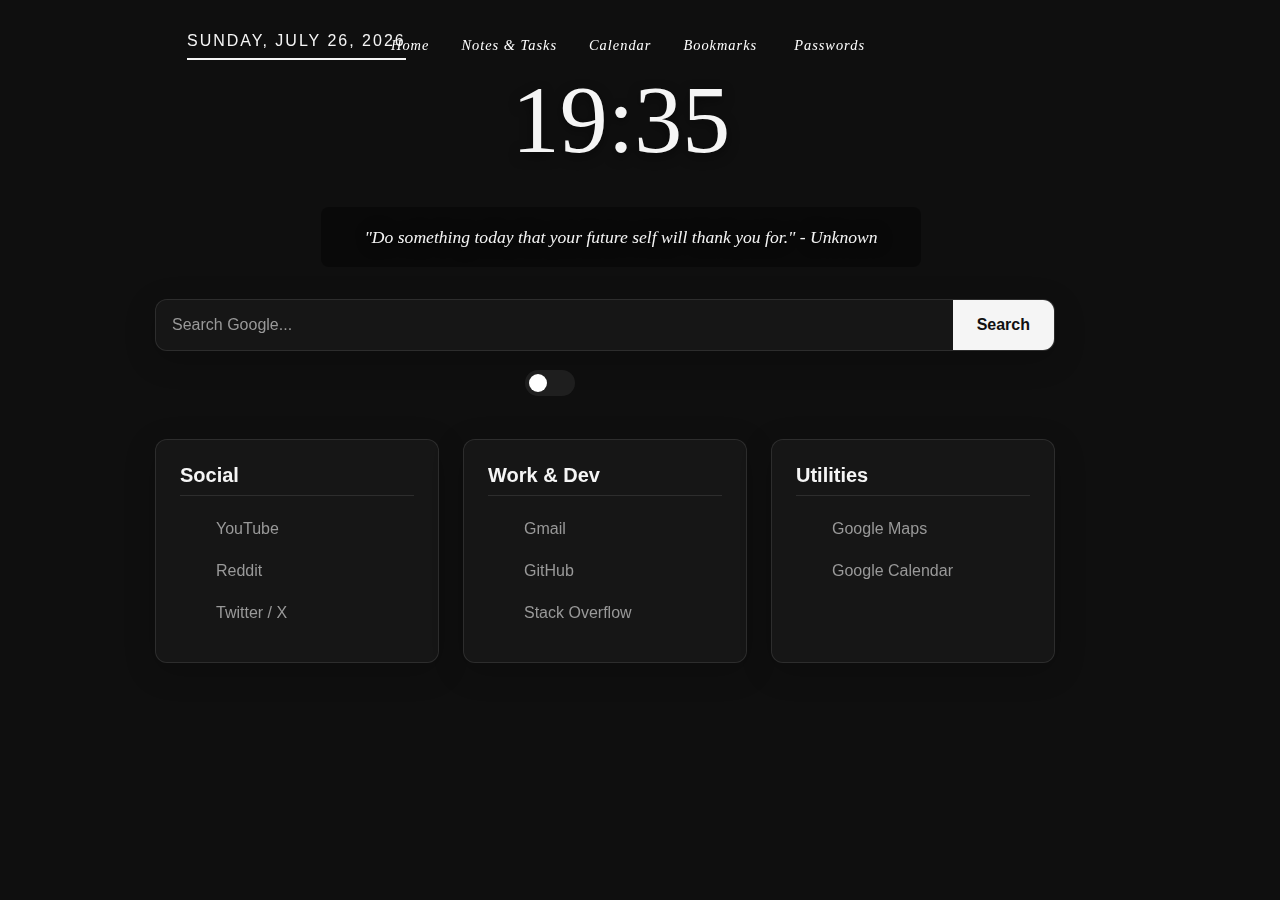
<file: index.html>
<!DOCTYPE html>
<html lang="en">

<head>
    <meta charset="UTF-8">
    <meta name="viewport" content="width=device-width, initial-scale=1.0">
    <title>Home</title>

    <!-- Security: Content Security Policy (Anti-XSS) -->
    <meta http-equiv="Content-Security-Policy"
        content="default-src 'self'; script-src 'self' 'unsafe-inline'; style-src 'self' 'unsafe-inline' https://fonts.googleapis.com https://cdnjs.cloudflare.com; img-src 'self' data: https:; font-src 'self' https://fonts.gstatic.com https://cdnjs.cloudflare.com; connect-src 'self' https://api.github.com;">


    <link rel="icon"
        href="data:image/svg+xml,<svg xmlns='http://www.w3.org/2000/svg' viewBox='0 0 24 24' fill='none' stroke='%23f5f5f5' stroke-width='2' stroke-linecap='round' stroke-linejoin='round'><path d='M3 9l9-7 9 7v11a2 2 0 0 1-2 2H5a2 2 0 0 1-2-2z'/><polyline points='9 22 9 12 15 12 15 22'/></svg>">

    <!-- <link rel="stylesheet" href="css/modules/toast.css"> -->
    <link rel="stylesheet" href="css/modules/syncBadge.css">
    <link rel="stylesheet" href="css/components/sidebar.css">
    <link rel="preconnect" href="https://fonts.googleapis.com">
    <link rel="preconnect" href="https://fonts.gstatic.com" crossorigin>
    <link href="https://fonts.googleapis.com/css2?family=Inter:wght@400;500;700&display=swap" rel="stylesheet">

    <link rel="stylesheet" href="https://cdnjs.cloudflare.com/ajax/libs/font-awesome/6.5.2/css/all.min.css"
        integrity="sha512-SnH5WK+bZxgPHs44uWIX+LLJAJ9/2PkPKZ5QiAj6Ta86w+fsb2TkcmfRyVX3pBnMFcV7oQPJkl9QevSCWr3W6A=="
        crossorigin="anonymous" referrerpolicy="no-referrer" />

    <link rel="stylesheet" href="css/main.css">

</head>

<body>
    <div id="global-background"></div>

    <nav id="top-navbar">
        <div class="nav-logo">
            <i class="fa-solid fa-home"></i>
        </div>
        <ul class="nav-links">
            <li data-action="home">Home</li>
            <li data-action="notes">Notes & Tasks</li>
            <li data-action="calendar">Calendar</li>
            <li data-action="bookmarks">Bookmarks</li>
            <li data-action="passwords"><i class="fa-solid fa-lock"
                    style="font-size: 0.8rem; margin-right: 5px;"></i>Passwords</li>
        </ul>
        <div class="nav-extra">
            <!-- Space for future additions -->
        </div>
    </nav>

    <!-- Calendar Modal (Split View) -->
    <div id="calendar-modal" class="modal-backdrop-fullscreen">
        <button id="close-calendar-btn" class="close-btn-floating">×</button>
        <div class="calendar-split-view">
            <!-- Left Side: Calendar -->
            <div class="calendar-panel">
                <div class="calendar-header">
                    <button id="prev-month-btn"><i class="fa-solid fa-chevron-left"></i></button>
                    <h2 id="calendar-month-year"></h2>
                    <button id="next-month-btn"><i class="fa-solid fa-chevron-right"></i></button>
                    <button id="calendar-view-toggle" title="Toggle Full Screen"
                        style="margin-left: 1rem; border-radius: 8px; width: auto; padding: 0 1rem;">
                        <i class="fa-solid fa-expand"></i>
                    </button>
                </div>
                <div class="calendar-grid-header">
                    <span>Mon</span><span>Tue</span><span>Wed</span><span>Thu</span><span>Fri</span><span>Sat</span><span>Sun</span>
                </div>
                <div id="calendar-days" class="calendar-grid"></div>
            </div>

            <!-- Right Side: Date Notes -->
            <div class="date-notes-panel">
                <div class="date-notes-header">
                    <div class="selected-date-display">
                        <span id="selected-date-day"></span>
                        <span id="selected-date-full">Select a date</span>
                    </div>
                </div>
                <div class="date-notes-list-container">
                    <ul id="date-notes-list">
                        <li class="empty-note-state">No notes for this day.</li>
                    </ul>
                </div>
                <form id="date-note-form">
                    <input type="text" id="date-note-input" placeholder="Add a note..." autocomplete="off">
                    <button type="submit"><i class="fa-solid fa-plus"></i></button>
                </form>
            </div>
        </div>
    </div>

    <div id="section-modal" class="modal-backdrop">
        <form class="modal-form" id="section-form">
            <h3>Add New Section</h3>
            <div class="form-group">
                <label for="section-title-input">Section Title</label>
                <input type="text" id="section-title-input" required autocomplete="off">
            </div>
            <div class="form-actions">
                <button type="button" class="form-btn-cancel" id="cancel-section-form">Cancel</button>
                <button type="submit" class="form-btn-save">Save</button>
            </div>
        </form>
    </div>

    <div id="link-modal" class="modal-backdrop">
        <form class="modal-form" id="link-form">
            <h3>Add New Link</h3>
            <input type="hidden" id="link-category-id">
            <div class="form-group">
                <label for="link-name-input">Link Name</label>
                <input type="text" id="link-name-input" placeholder="e.g., Google" autocomplete="off">
            </div>
            <div class="form-group">
                <label for="link-url-input">Link URL</label>
                <input type="text" id="link-url-input" placeholder="https://google.com" required autocomplete="off">
            </div>
            <div class="form-group">
                <label for="link-icon-input">Font Awesome Icon (Optional)</label>
                <input type="text" id="link-icon-input" placeholder="fa-brands fa-google" autocomplete="off">
                <p class="form-help-text">
                    Leave empty to auto-fetch icon.
                    Or, find one <a href="https://fontawesome.com/search?m=free&s=brands,solid"
                        target="_blank">here</a>.
                </p>
            </div>
            <div class="form-actions">
                <button type="button" class="form-btn-cancel" id="cancel-link-form">Cancel</button>
                <button type="submit" class="form-btn-save">Save</button>
            </div>
        </form>
    </div>

    <div id="bookmarks-modal" class="modal-backdrop">
        <div class="bookmarks-container">
            <div class="bookmarks-header">
                <h3><i class="fa-solid fa-bookmark"></i> Temporary Bookmarks</h3>
                <button id="close-bookmarks-modal" class="close-btn">×</button>
            </div>
            <div class="bookmarks-content">
                <ul id="bookmarks-list"></ul>
            </div>
            <form class="bookmarks-form" id="bookmarks-form">
                <input type="text" id="bookmark-name-input" placeholder="Bookmark Name" required autocomplete="off">
                <input type="text" id="bookmark-url-input" placeholder="https://..." required autocomplete="off">
                <button type="submit" class="form-btn-save"><i class="fa-solid fa-plus"></i> Add</button>
            </form>
        </div>
    </div>

    <div id="notes-modal" class="modal-backdrop">
        <div class="notes-app-container">
            <!-- Header with Tabs -->
            <div class="notes-header-tabs"
                style="display: flex; justify-content: space-between; align-items: center; padding: 1rem; border-bottom: 1px solid rgba(255,255,255,0.1);">
                <div class="prod-tabs">
                    <button class="prod-tab active" data-tab="notes">Notes</button>
                    <button class="prod-tab" data-tab="todo">Tasks</button>
                </div>
                <button class="close-btn" id="notes-close-btn">×</button>
            </div>

            <!-- Notes Tab Content -->
            <div id="tab-content-notes" class="prod-tab-content active"
                style="flex: 1; display: flex; overflow: hidden;">
                <div class="notes-sidebar">
                    <button class="notes-btn-new" id="notes-add-btn">
                        <i class="fa-solid fa-plus"></i> New Note
                    </button>
                    <ul id="notes-list"></ul>
                </div>
                <div class="notes-editor">
                    <div id="note-editor-container" class="hidden">
                        <input type="text" id="note-title-input" placeholder="Note Title">
                        <textarea id="note-content-textarea" placeholder="Start writing..."></textarea>
                        <div class="notes-editor-actions">
                            <button class="notes-btn-save" id="note-save-btn"><i class="fa-solid fa-save"></i>
                                Save</button>
                            <button class="notes-btn-discard" id="note-discard-btn"><i class="fa-solid fa-times"></i>
                                Discard</button>
                            <button class="notes-btn-delete" id="note-delete-btn"><i class="fa-solid fa-trash"></i>
                                Delete</button>
                        </div>
                    </div>
                    <div id="note-editor-placeholder">
                        <i class="fa-solid fa-note-sticky"></i>
                        <p>Select a note from the list, or create a new one.</p>
                    </div>
                </div>
            </div>

            <!-- Todo Tab Content -->
            <div id="tab-content-todo" class="prod-tab-content"
                style="flex: 1; display: none; flex-direction: column; padding: 1rem;">
                <div class="todo-container"
                    style="box-shadow: none; border: none; background: transparent; width: 100%; height: 100%;">
                    <div class="todo-content" style="flex: 1; overflow-y: auto;">
                        <ul id="todo-list"></ul>
                    </div>
                    <form class="todo-form" id="todo-form" style="margin-top: 1rem;">
                        <input type="text" id="todo-input" placeholder="New task..." required autocomplete="off">
                        <button type="submit" class="form-btn-save"><i class="fa-solid fa-plus"></i> Add</button>
                    </form>
                </div>
            </div>
        </div>
    </div>

    <div id="bg-modal" class="modal-backdrop">
        <div class="bg-modal-container">
            <div class="bg-modal-header">
                <div class="bg-header-top">
                    <h3><i class="fa-solid fa-image"></i> Background Settings</h3>
                    <button id="close-bg-modal" class="close-btn">×</button>
                </div>

                <!-- Tab Navigation -->
                <div class="bg-tabs">
                    <button class="bg-tab active" data-tab="auto">
                        <i class="fa-solid fa-wand-magic-sparkles"></i> Auto Fetch
                    </button>
                    <button class="bg-tab" data-tab="custom">
                        <i class="fa-solid fa-link"></i> Custom URL
                    </button>
                </div>
            </div>

            <!-- Auto Fetch Tab -->
            <div class="bg-tab-content active" id="auto-tab">
                <!-- Category Selection -->
                <div class="bg-section">
                    <h4>Category</h4>
                    <div class="bg-category-grid">
                        <button class="category-btn active" data-category="random">
                            <i class="fa-solid fa-shuffle"></i>
                            <span>Random</span>
                        </button>
                        <button class="category-btn" data-category="nature">
                            <i class="fa-solid fa-tree"></i>
                            <span>Nature</span>
                        </button>
                        <button class="category-btn" data-category="minimal">
                            <i class="fa-solid fa-cube"></i>
                            <span>Minimal</span>
                        </button>
                        <button class="category-btn" data-category="urban">
                            <i class="fa-solid fa-city"></i>
                            <span>Urban</span>
                        </button>
                        <button class="category-btn" data-category="space">
                            <i class="fa-solid fa-moon"></i>
                            <span>Space</span>
                        </button>
                        <button class="category-btn" data-category="abstract">
                            <i class="fa-solid fa-palette"></i>
                            <span>Abstract</span>
                        </button>
                    </div>
                    <button id="fetch-random-btn" class="form-btn-save" style="width: 100%; margin-top: 0.5rem;">
                        <i class="fa-solid fa-arrows-rotate"></i> Get Random Image
                    </button>
                </div>

                <!-- Time-Based Toggle -->
                <div class="bg-section">
                    <label class="bg-toggle-label">
                        <input type="checkbox" id="time-based-toggle">
                        <span>Time-Based Auto-Change</span>
                        <small>Automatically change background based on time of day</small>
                    </label>
                </div>

                <!-- Adjustments -->
                <div class="bg-section">
                    <h4>Adjustments</h4>
                    <div class="slider-group">
                        <label>
                            <span>Blur</span>
                            <span id="blur-value">0px</span>
                        </label>
                        <input type="range" id="blur-slider" min="0" max="20" value="0" step="1">
                    </div>
                    <div class="slider-group">
                        <label>
                            <span>Brightness</span>
                            <span id="brightness-value">100%</span>
                        </label>
                        <input type="range" id="brightness-slider" min="0" max="200" value="100" step="5">
                    </div>
                </div>

                <!-- Filters -->
                <div class="bg-section">
                    <h4>Filters</h4>
                    <div class="filter-grid">
                        <button class="filter-btn active" data-filter="none">None</button>
                        <button class="filter-btn" data-filter="grayscale">Grayscale</button>
                        <button class="filter-btn" data-filter="sepia">Sepia</button>
                        <button class="filter-btn" data-filter="vibrant">Vibrant</button>
                        <button class="filter-btn" data-filter="dark">Dark</button>
                    </div>
                </div>
            </div>

            <!-- Custom URL Tab -->
            <div class="bg-tab-content" id="custom-tab">
                <div class="bg-section">
                    <label for="bg-url-input">Image URL</label>
                    <input type="text" id="bg-url-input" placeholder="https://images.unsplash.com/..."
                        autocomplete="off">
                    <p class="form-help-text">Paste a direct link to an image. Leave empty to reset.</p>
                    <button id="apply-custom-btn" class="form-btn-save" style="width: 100%; margin-top: 0.5rem;">
                        Apply Image
                    </button>
                </div>

                <!-- Same Adjustments & Filters for Custom -->
                <div class="bg-section">
                    <h4>Adjustments</h4>
                    <div class="slider-group">
                        <label>
                            <span>Blur</span>
                            <span id="blur-value-custom">0px</span>
                        </label>
                        <input type="range" id="blur-slider-custom" min="0" max="20" value="0" step="1">
                    </div>
                    <div class="slider-group">
                        <label>
                            <span>Brightness</span>
                            <span id="brightness-value-custom">100%</span>
                        </label>
                        <input type="range" id="brightness-slider-custom" min="0" max="200" value="100" step="5">
                    </div>
                </div>

                <div class="bg-section">
                    <h4>Filters</h4>
                    <div class="filter-grid">
                        <button class="filter-btn-custom active" data-filter="none">None</button>
                        <button class="filter-btn-custom" data-filter="grayscale">Grayscale</button>
                        <button class="filter-btn-custom" data-filter="sepia">Sepia</button>
                        <button class="filter-btn-custom" data-filter="vibrant">Vibrant</button>
                        <button class="filter-btn-custom" data-filter="dark">Dark</button>
                    </div>
                </div>
            </div>

            <!-- Favorites Section (Visible in both tabs) -->
            <div class="bg-section favorites-section">
                <div class="favorites-header">
                    <h4><i class="fa-solid fa-star"></i> Favorites</h4>
                    <button id="add-to-favorites-btn" class="icon-btn" title="Add current background to favorites">
                        <i class="fa-solid fa-heart"></i>
                    </button>
                </div>
                <div id="favorites-grid" class="favorites-grid">
                    <p class="empty-favorites">No favorites yet. Click the heart to save images!</p>
                </div>
            </div>

            <!-- Action Buttons -->
            <div class="bg-modal-actions">
                <button type="button" class="form-btn-cancel" id="cancel-bg-form">Close</button>
                <button type="button" class="form-btn-save" id="clear-bg-btn">
                    <i class="fa-solid fa-eraser"></i> Clear Background
                </button>
            </div>
        </div>
    </div>


    <!-- Ambient Sounds Modal -->
    <div id="ambient-modal" class="modal-backdrop">
        <div class="modal-form" id="ambient-container">
            <h3><i class="fa-solid fa-headphones"></i> Ambient Sounds</h3>
            <div class="ambient-controls">
                <div class="now-playing">
                    <span id="current-sound-name">Select a sound</span>
                    <div class="visualizer">
                        <div class="bar"></div>
                        <div class="bar"></div>
                        <div class="bar"></div>
                    </div>
                </div>
                <div class="playback-controls">
                    <button id="ambient-play-pause"><i class="fa-solid fa-play"></i></button>
                    <input type="range" id="ambient-volume" min="0" max="1" step="0.1" value="0.5">
                </div>
            </div>
            <div class="sound-grid">
                <button class="sound-btn" data-sound="rain"><i class="fa-solid fa-cloud-rain"></i> Rain</button>
                <button class="sound-btn" data-sound="forest"><i class="fa-solid fa-tree"></i> Forest</button>
                <button class="sound-btn" data-sound="ocean"><i class="fa-solid fa-water"></i> Ocean</button>
                <button class="sound-btn" data-sound="cafe"><i class="fa-solid fa-mug-hot"></i> Cafe</button>
                <button class="sound-btn" data-sound="fire"><i class="fa-solid fa-fire"></i> Fire</button>
                <button class="sound-btn" data-sound="night"><i class="fa-solid fa-moon"></i> Night</button>
                <button class="sound-btn" data-sound="wind"><i class="fa-solid fa-wind"></i> Wind</button>
                <button class="sound-btn" data-sound="white_noise"><i class="fa-solid fa-wave-square"></i> White
                    Noise</button>
            </div>
            <div class="form-actions">
                <button type="button" class="form-btn-cancel" id="close-ambient-modal">Close</button>
            </div>
        </div>
    </div>

    <!-- Calculator Modal -->
    <div id="calculator-modal" class="modal-backdrop">
        <div class="calculator-container">
            <div class="calc-header">
                <h3><i class="fa-solid fa-calculator"></i> Calculator</h3>
                <button id="close-calculator-modal" class="close-btn">×</button>
            </div>
            <div class="calc-display">
                <div id="calc-history"></div>
                <div id="calc-result">0</div>
            </div>
            <div class="calc-keypad">
                <button class="calc-btn op-btn" data-action="clear">C</button>
                <button class="calc-btn op-btn" data-action="backspace"><i class="fa-solid fa-delete-left"></i></button>
                <button class="calc-btn op-btn" data-action="percent">%</button>
                <button class="calc-btn op-btn" data-action="operator" data-value="/">÷</button>

                <button class="calc-btn num-btn" data-value="7">7</button>
                <button class="calc-btn num-btn" data-value="8">8</button>
                <button class="calc-btn num-btn" data-value="9">9</button>
                <button class="calc-btn op-btn" data-action="operator" data-value="*">×</button>

                <button class="calc-btn num-btn" data-value="4">4</button>
                <button class="calc-btn num-btn" data-value="5">5</button>
                <button class="calc-btn num-btn" data-value="6">6</button>
                <button class="calc-btn op-btn" data-action="operator" data-value="-">−</button>

                <button class="calc-btn num-btn" data-value="1">1</button>
                <button class="calc-btn num-btn" data-value="2">2</button>
                <button class="calc-btn num-btn" data-value="3">3</button>
                <button class="calc-btn op-btn" data-action="operator" data-value="+">+</button>

                <button class="calc-btn num-btn zero-btn" data-value="0">0</button>
                <button class="calc-btn num-btn" data-value=".">.</button>
                <button class="calc-btn eq-btn" data-action="calculate">=</button>
            </div>
        </div>
    </div>


    <div id="main-content">
        <main>
            <header>
                <div class="datetime-container">
                    <div id="date-display"></div>
                    <div id="time"></div>
                </div>
                <p id="quote"></p>
            </header>

            <section class="search-container">
                <form id="search-form" action="https://www.google.com/search" method="get" target="_blank">
                    <input type="text" id="search-input" name="q" placeholder="Search Google..." autocomplete="off">
                    <button type="submit" id="search-button">Search</button>
                </form>

                <div class="search-toggle-container">
                    <span id="search-mode-icon"><i class="fa-brands fa-google"></i></span>
                    <label class="toggle-switch">
                        <input type="checkbox" id="search-toggle-switch">
                        <span class="slider"></span>
                    </label>
                    <span id="copy-feedback">Copied to clipboard!</span>
                </div>
            </section>

            <nav class="links-container" id="links-container">
            </nav>

            <div id="add-section-btn-container">
                <button id="add-section-btn">
                    <i class="fa-solid fa-plus"></i> Add Section
                </button>
            </div>
        </main>
    </div>

    <button id="sidebar-toggle" title="Toggle Sidebar">
        <i class="fa-solid fa-chevron-right"></i>
    </button>

    <aside id="widget-sidebar">
        <!-- Notes and Bookmarks moved to Navbar -->

        <button class="widget-btn" id="ambient-toggle-btn" title="Ambient Sounds">
            <i class="fa-solid fa-headphones"></i>
        </button>
        <button class="widget-btn" id="calculator-toggle-btn" title="Calculator">
            <i class="fa-solid fa-calculator"></i>
        </button>
        <button class="widget-btn" id="bg-toggle-btn" title="Change Background">
            <i class="fa-solid fa-image"></i>
        </button>

        <button class="widget-btn" id="icon-toggle" title="Toggle Icon-Only Mode">
            <i class="fa-solid fa-table-cells"></i>
        </button>
        <button class="widget-btn" id="edit-toggle" title="Toggle Edit Mode">
            <i class="fa-solid fa-pencil"></i>
        </button>
        <button class="widget-btn" id="settings-toggle-btn" title="Settings & Data">
            <i class="fa-solid fa-cog"></i>
        </button>

        <div id="main-sync-badge" title="Cloud Sync Status" class="sync-badge">
            <i class="fa-solid fa-cloud"></i>
        </div>
    </aside>

    <div id="settings-modal" class="modal-backdrop">
        <div class="modal-form" id="settings-form-container">
            <h3><i class="fa-solid fa-cog"></i> Settings & Data</h3>

            <div class="settings-section">
                <h4><i class="fa-solid fa-hard-drive"></i> Manual Backup</h4>
                <p class="settings-desc">Export data to a file or restore from a backup.</p>

                <div style="display: flex; gap: 0.5rem; margin-top: 1rem;">
                    <button id="export-data-btn" class="form-btn-save" style="flex: 1;">
                        <i class="fa-solid fa-download"></i> Export
                    </button>

                    <input type="file" id="import-file-input" accept=".json" style="display: none;">
                    <button id="import-data-btn" class="form-btn-cancel" style="flex: 1;">
                        <i class="fa-solid fa-upload"></i> Import
                    </button>
                </div>
            </div>

            <div class="settings-section" style="margin-top: 1.5rem; border-top: 1px solid #444; padding-top: 1rem;">
                <h4>
                    <i class="fa-brands fa-github"></i> Cloud Sync (GitHub)
                    <i class="fa-solid fa-circle-question info-tooltip" data-tooltip="How to get a Token:
1. Log in to GitHub.com
2. Go to Settings > Developer Settings > Personal access tokens (classic)
3. Click 'Generate new token (classic)'
4. Check ONLY the 'gist' box
5. Generate & Copy the token here"></i>
                </h4>
                <p class="settings-desc">Auto-sync your data to a private GitHub Gist.</p>

                <!-- Initial Setup Button -->
                <button id="gh-setup-btn" class="form-btn-save"
                    style="width: 100%; background: #222; border: 1px solid #444; margin-bottom: 1rem;">
                    <i class="fa-solid fa-wrench"></i> Configure Cloud Sync
                </button>

                <!-- Unlock Session Button (Visible when encrypted but locked) -->
                <button id="gh-unlock-session-btn" class="form-btn-save"
                    style="width: 100%; background: #2ea44f; margin-bottom: 1rem; display: none;">
                    <i class="fa-solid fa-lock-open"></i> Unlock Session
                </button>

                <!-- Configuration Area (Hidden by default) -->
                <div id="gh-config-area" style="display: none;">
                    <div class="input-group" style="margin-bottom: 1rem;">
                        <label style="display: block; margin-bottom: 0.5rem; font-size: 0.9rem; color: #ccc;">Personal
                            Access Token:</label>
                        <input type="password" id="github-token-input" placeholder="ghp_xxxxxxxxxxxx"
                            style="width: 100%; padding: 0.5rem; border-radius: 4px; border: 1px solid #444; background: #222; color: white;">
                    </div>

                    <div style="display: flex; gap: 0.5rem; margin-bottom: 1rem;">
                        <button id="gh-save-token-btn" class="form-btn-save"
                            style="flex: 1; background: #2ea44f;">Connect</button>
                    </div>
                </div>

                <div style="display: flex; gap: 0.5rem; margin-bottom: 1rem;">
                    <!-- Sync Now button moved outside config area so it's accessible after connection -->
                    <button id="gh-manual-sync-btn" class="form-btn-save"
                        style="flex: 1; background: #1f6feb; display: none;" disabled><i class="fa-solid fa-rotate"></i>
                        Sync</button>
                    <button id="gh-restore-btn" class="form-btn-save"
                        style="flex: 1; background: #d29922; display: none;" disabled><i
                            class="fa-solid fa-cloud-arrow-down"></i> Restore</button>
                </div>

                <div style="display: flex; justify-content: space-between; align-items: center; margin-bottom: 0.5rem;">
                    <span style="color: #ccc; font-size: 0.9rem;">Auto-Sync</span>
                    <label class="toggle-switch">
                        <input type="checkbox" id="gh-autosync-toggle" disabled>
                        <span class="slider"></span>
                    </label>
                </div>

                <div style="display: flex; justify-content: space-between; align-items: center; margin-top: 0.5rem;">
                    <p id="gh-sync-status" style="font-size: 0.8rem; color: #888; font-style: italic; margin: 0;">
                        Status: Not connected</p>
                    <button id="gh-edit-token-btn"
                        style="background: none; border: none; color: #666; font-size: 0.8rem; cursor: pointer; text-decoration: underline; display: none;">Edit
                        Token</button>
                </div>
            </div>

            <div class="form-actions">
                <button type="button" class="form-btn-cancel" id="close-settings-modal">Close</button>
            </div>
        </div>
    </div>

    <div id="confirm-modal" class="modal-backdrop">
        <div class="modal-form" style="text-align: center; max-width: 350px;">
            <h3 id="confirm-title" style="margin-bottom: 1rem;">Are you sure?</h3>
            <p id="confirm-message" style="margin-bottom: 2rem; color: var(--text-secondary); line-height: 1.5;">
                Proceed?</p>
            <div class="form-actions" style="justify-content: center; gap: 1rem;">
                <button type="button" class="form-btn-cancel" id="confirm-cancel-btn">Cancel</button>
                <button type="button" class="form-btn-save" id="confirm-ok-btn"
                    style="background-color: var(--delete-color); color: white;">Confirm</button>
            </div>
        </div>
    </div>

    <div id="restore-modal" class="modal-backdrop">
        <div class="modal-form" style="text-align: center; max-width: 400px;">
            <h3 style="margin-bottom: 1rem;">Restore from Cloud?</h3>
            <p style="margin-bottom: 1.5rem; color: var(--text-secondary); line-height: 1.5;">
                This will <strong>overwrite</strong> your current local data with the backup from GitHub.
            </p>
            <div id="restore-stats"
                style="margin-bottom: 2rem; font-size: 0.9rem; color: var(--text-primary); background: var(--bg-secondary); padding: 1rem; border-radius: 8px; text-align: left; display: none;">
                <!-- Stats injected here -->
            </div>
            <div class="form-actions" style="justify-content: center; gap: 1rem;">
                <button type="button" class="form-btn-cancel" id="restore-cancel-btn">Cancel</button>
                <button type="button" class="form-btn-save" id="restore-confirm-btn"
                    style="background-color: #d29922; color: white;">Restore Data</button>
            </div>
        </div>
    </div>

    <!-- Secure Locker Modal -->
    <div id="locker-modal" class="modal-backdrop">
        <div class="modal-form"
            style="width: 100%; max-width: 500px; min-height: 300px; display: flex; flex-direction: column;">

            <!-- Close Button -->
            <button id="locker-close-btn"
                style="position: absolute; top: 1rem; right: 1rem; background: none; border: none; color: #888; font-size: 1.2rem; cursor: pointer;">&times;</button>

            <!-- State 1: Auth (PIN Entry) -->
            <div id="locker-auth-view"
                style="display: flex; flex-direction: column; align-items: center; justify-content: center; flex: 1; padding: 2rem;">
                <i class="fa-solid fa-vault"
                    style="font-size: 3rem; color: var(--accent-color); margin-bottom: 1.5rem;"></i>
                <h3 id="locker-auth-title" style="margin-bottom: 1rem;">Ghost Locker</h3>
                <p id="locker-auth-desc"
                    style="color: var(--text-secondary); margin-bottom: 1.5rem; text-align: center;">Enter Master PIN to
                    access cloud secrets.</p>

                <input type="password" id="locker-pin-input" placeholder="Enter PIN"
                    style="font-size: 1.5rem; letter-spacing: 0.5rem; text-align: center; width: 200px; padding: 0.5rem; border-radius: 8px; border: 1px solid #444; background: #222; color: white; margin-bottom: 1rem;">

                <button id="locker-unlock-btn" class="form-btn-save" style="width: 200px;">Unlock</button>
                <p id="locker-error-msg" style="color: #ff4d4d; font-size: 0.8rem; margin-top: 1rem; height: 1rem;"></p>
            </div>

            <!-- State 2: Secrets List -->
            <div id="locker-list-view" style="display: none; flex-direction: column; flex: 1;">
                <h3 style="margin-bottom: 1rem; display: flex; align-items: center;">
                    <i class="fa-solid fa-user-secret" style="margin-right: 10px; color: var(--accent-color);"></i>
                    Secure Secrets
                </h3>

                <div id="locker-secrets-container"
                    style="flex: 1; overflow-y: auto; margin-bottom: 1rem; border: 1px solid #333; border-radius: 8px; padding: 0.5rem; min-height: 200px; max-height: 400px;">
                    <!-- Secrets injected here -->
                    <div style="text-align: center; color: #666; padding: 2rem;">No secrets found. Add one below.</div>
                </div>

                <!-- Add New Secret Form -->
                <div style="background: #222; padding: 1rem; border-radius: 8px; border: 1px solid #333;">
                    <h4 style="margin-bottom: 0.5rem; font-size: 0.9rem; color: #ccc;">Add New Secret</h4>
                    <div style="display: grid; grid-template-columns: 1fr 1fr; gap: 0.5rem; margin-bottom: 0.5rem;">
                        <input type="text" id="new-secret-title" placeholder="Title (e.g. WiFi)"
                            style="padding: 0.4rem; background: #111; border: 1px solid #444; color: white; border-radius: 4px;">
                        <input type="text" id="new-secret-user" placeholder="Username (Optional)"
                            style="padding: 0.4rem; background: #111; border: 1px solid #444; color: white; border-radius: 4px;">
                    </div>
                    <div style="display: flex; gap: 0.5rem;">
                        <input type="password" id="new-secret-pass" placeholder="Password / Secret"
                            style="flex: 1; padding: 0.4rem; background: #111; border: 1px solid #444; color: white; border-radius: 4px;">
                        <button id="locker-add-btn"
                            style="background: var(--accent-color); color: white; border: none; padding: 0 1rem; border-radius: 4px; cursor: pointer;">Add</button>
                    </div>
                </div>
            </div>

        </div>
    </div>

    <!-- Session Unlock Modal (For Secure Token) -->
    <div id="session-unlock-modal" class="modal-backdrop" style="z-index: 2000;">
        <div class="modal-form"
            style="width: 100%; max-width: 400px; display: flex; flex-direction: column; align-items: center; padding: 2rem;">
            <i class="fa-solid fa-shield-halved" style="font-size: 3rem; color: #4dff88; margin-bottom: 1.5rem;"></i>
            <h3 style="margin-bottom: 1rem;">Unlock Session</h3>
            <p style="color: #ccc; margin-bottom: 1.5rem; text-align: center;">Enter your Master PIN to enable Cloud
                Sync.</p>

            <input type="password" id="session-pin-input" placeholder="Enter PIN"
                style="font-size: 1.5rem; letter-spacing: 0.5rem; text-align: center; width: 200px; padding: 0.5rem; border-radius: 8px; border: 1px solid #444; background: #222; color: white; margin-bottom: 1.5rem;">

            <button id="session-unlock-btn" class="form-btn-save"
                style="width: 100%; background: #2ea44f; margin-bottom: 1rem;">Unlock</button>

            <button id="session-skip-btn"
                style="background: none; border: none; color: #666; font-size: 0.9rem; cursor: pointer; text-decoration: underline;">Skip
                (Stay Offline)</button>
            <p id="session-error-msg" style="color: #ff4d4d; font-size: 0.8rem; margin-top: 1rem; height: 1rem;"></p>
        </div>
    </div>

    <!-- Scripts (Order is important for Namespace Pattern) -->
    <script src="js/storage.js?v=2"></script>
    <script src="js/utils.js?v=2"></script>
    <script src="js/modules/crypto.js?v=1"></script>
    <script src="js/modules/clock.js?v=2"></script>
    <script src="js/modules/quote.js?v=2"></script>
    <script src="js/modules/links.js?v=2"></script>
    <script src="js/modules/bookmarks.js?v=2"></script>
    <script src="js/modules/search.js?v=2"></script>
    <script src="js/modules/notes.js?v=2"></script>
    <script src="js/modules/todo.js?v=2"></script>
    <script src="js/modules/background.js?v=3"></script>
    <script src="js/modules/ambient.js?v=2"></script>
    <script src="js/modules/calculator.js?v=2"></script>
    <script src="js/modules/sidebar.js?v=2"></script>
    <script src="js/modules/navbar.js?v=2"></script>
    <script src="js/modules/calendar.js?v=2"></script>
    <script src="js/modules/settings.js?v=2"></script>
    <script src="js/modules/githubSync.js?v=2"></script>
    <script src="js/modules/locker.js?v=1"></script>
    <script src="js/main.js?v=2"></script>

</body>

</html>
</file>
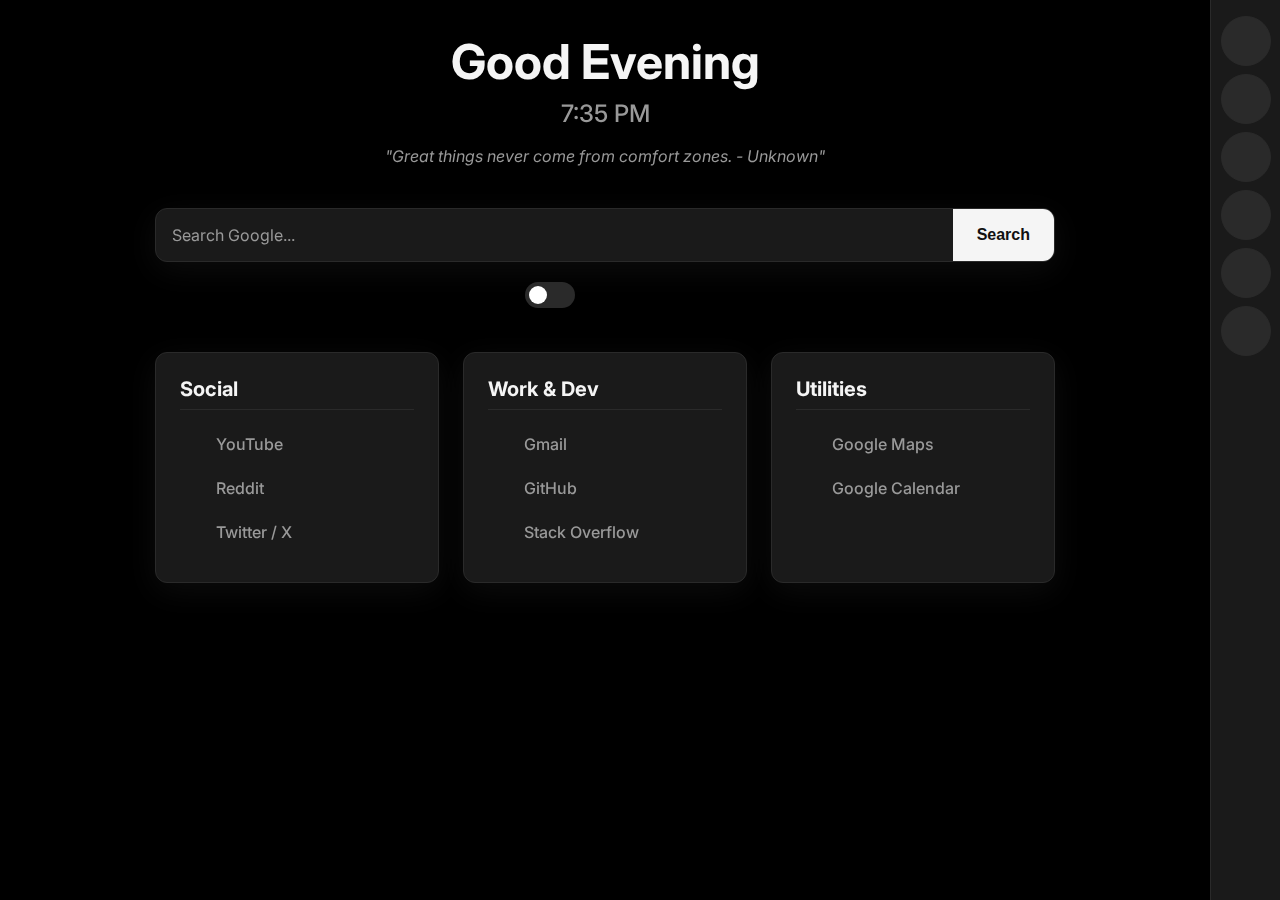
<file: backup_v1/index.html>
<!DOCTYPE html>
<html lang="en">

<head>
    <meta charset="UTF-8">
    <meta name="viewport" content="width=device-width, initial-scale=1.0">
    <title>Home</title>

    <link rel="icon"
        href="data:image/svg+xml,<svg xmlns='http://www.w3.org/2000/svg' viewBox='0 0 24 24' fill='none' stroke='%23f5f5f5' stroke-width='2' stroke-linecap='round' stroke-linejoin='round'><path d='M3 9l9-7 9 7v11a2 2 0 0 1-2 2H5a2 2 0 0 1-2-2z'/><polyline points='9 22 9 12 15 12 15 22'/></svg>">

    <link rel="preconnect" href="https://fonts.googleapis.com">
    <link rel="preconnect" href="https://fonts.gstatic.com" crossorigin>
    <link href="https://fonts.googleapis.com/css2?family=Inter:wght@400;500;700&display=swap" rel="stylesheet">

    <link rel="stylesheet" href="https://cdnjs.cloudflare.com/ajax/libs/font-awesome/6.5.2/css/all.min.css"
        integrity="sha512-SnH5WK+bZxgPHs44uWIX+LLJAJ9/2PkPKZ5QiAj6Ta86w+fsb2TkcmfRyVX3pBnMFcV7oQPJkl9QevSCWr3W6A=="
        crossorigin="anonymous" referrerpolicy="no-referrer" />

    <link rel="stylesheet" href="style.css">

</head>

<body>

    <div class="background-animation">
        <div class="particle"></div>
        <div class="particle"></div>
        <div class="particle"></div>
        <div class="particle"></div>
        <div class="particle"></div>
        <div class="particle"></div>
        <div class="particle"></div>
        <div class="particle"></div>
        <div class="particle"></div>
        <div class="particle"></div>
    </div>

    <div id="section-modal" class="modal-backdrop">
        <form class="modal-form" id="section-form">
            <h3>Add New Section</h3>
            <div class="form-group">
                <label for="section-title-input">Section Title</label>
                <input type="text" id="section-title-input" required autocomplete="off">
            </div>
            <div class="form-actions">
                <button type="button" class="form-btn-cancel" id="cancel-section-form">Cancel</button>
                <button type="submit" class="form-btn-save">Save</button>
            </div>
        </form>
    </div>

    <div id="link-modal" class="modal-backdrop">
        <form class="modal-form" id="link-form">
            <h3>Add New Link</h3>
            <input type="hidden" id="link-category-id">
            <div class="form-group">
                <label for="link-name-input">Link Name</label>
                <input type="text" id="link-name-input" placeholder="e.g., Google" required autocomplete="off">
            </div>
            <div class="form-group">
                <label for="link-url-input">Link URL</label>
                <input type="text" id="link-url-input" placeholder="https://google.com" required autocomplete="off">
            </div>
            <div class="form-group">
                <label for="link-icon-input">Font Awesome Icon (Optional)</label>
                <input type="text" id="link-icon-input" placeholder="fa-brands fa-google" autocomplete="off">
                <p class="form-help-text">
                    Leave empty to auto-fetch icon.
                    Or, find one <a href="https://fontawesome.com/search?m=free&s=brands,solid"
                        target="_blank">here</a>.
                </p>
            </div>
            <div class="form-actions">
                <button type="button" class="form-btn-cancel" id="cancel-link-form">Cancel</button>
                <button type="submit" class="form-btn-save">Save</button>
            </div>
        </form>
    </div>

    <div id="bookmarks-modal" class="modal-backdrop">
        <div class="bookmarks-container">
            <div class="bookmarks-header">
                <h3><i class="fa-solid fa-bookmark"></i> Temporary Bookmarks</h3>
                <button id="close-bookmarks-modal" class="close-btn">×</button>
            </div>
            <div class="bookmarks-content">
                <ul id="bookmarks-list"></ul>
            </div>
            <form class="bookmarks-form" id="bookmarks-form">
                <input type="text" id="bookmark-name-input" placeholder="Bookmark Name" required autocomplete="off">
                <input type="text" id="bookmark-url-input" placeholder="https://..." required autocomplete="off">
                <button type="submit" class="form-btn-save"><i class="fa-solid fa-plus"></i> Add</button>
            </form>
        </div>
    </div>

    <div id="notes-modal" class="modal-backdrop">
        <div class="notes-app-container">
            <div class="notes-sidebar">
                <button class="notes-btn-new" id="notes-add-btn">
                    <i class="fa-solid fa-plus"></i> New Note
                </button>
                <ul id="notes-list"></ul>
            </div>
            <div class="notes-editor">
                <button class="close-btn" id="notes-close-btn">×</button>
                <div id="note-editor-container" class="hidden">
                    <input type="text" id="note-title-input" placeholder="Note Title">
                    <textarea id="note-content-textarea" placeholder="Start writing..."></textarea>
                    <div class="notes-editor-actions">
                        <button class="notes-btn-save" id="note-save-btn"><i class="fa-solid fa-save"></i> Save</button>
                        <button class="notes-btn-discard" id="note-discard-btn"><i class="fa-solid fa-times"></i>
                            Discard</button>
                        <button class="notes-btn-delete" id="note-delete-btn"><i class="fa-solid fa-trash"></i>
                            Delete</button>
                    </div>
                </div>
                <div id="note-editor-placeholder">
                    <i class="fa-solid fa-note-sticky"></i>
                    <p>Select a note from the list, or create a new one.</p>
                </div>
            </div>
        </div>
    </div>

    <div id="todo-modal" class="modal-backdrop">
        <div class="todo-container">
            <div class="todo-header">
                <h3><i class="fa-solid fa-list-check"></i> To-Do List</h3>
                <button id="close-todo-modal" class="close-btn">×</button>
            </div>
            <div class="todo-content">
                <ul id="todo-list"></ul>
            </div>
            <form class="todo-form" id="todo-form">
                <input type="text" id="todo-input" placeholder="New task..." required autocomplete="off">
                <button type="submit" class="form-btn-save"><i class="fa-solid fa-plus"></i> Add</button>
            </form>
        </div>
    </div>

    <div id="bg-modal" class="modal-backdrop">
        <form class="modal-form" id="bg-form">
            <h3><i class="fa-solid fa-image"></i> Set Custom Background</h3>
            <div class="form-group">
                <label for="bg-url-input">Image URL</label>
                <input type="text" id="bg-url-input" placeholder="https://source.unsplash.com/..." required
                    autocomplete="off">
                <p class="form-help-text">Paste a direct link to an image. Leave empty to reset to black.</p>
            </div>
            <div class="form-actions">
                <button type="button" class="form-btn-cancel" id="cancel-bg-form">Cancel</button>
                <button type="submit" class="form-btn-save">Save</button>
            </div>
        </form>
    </div>


    <div id="main-content">
        <main>
            <header>
                <h1 id="greeting"></h1>
                <div id="clock"></div>
                <p id="quote-display"></p>
            </header>

            <section class="search-container">
                <form id="search-form" action="https://www.google.com/search" method="get" target="_blank">
                    <input type="text" id="search-input" name="q" placeholder="Search Google..." autocomplete="off">
                    <button type="submit" id="search-button">Search</button>
                </form>

                <div class="search-toggle-container">
                    <span id="search-mode-icon"><i class="fa-brands fa-google"></i></span>
                    <label class="toggle-switch">
                        <input type="checkbox" id="search-toggle-switch">
                        <span class="slider"></span>
                    </label>
                    <span id="copy-feedback">Copied to clipboard!</span>
                </div>
            </section>

            <nav class="links-container" id="links-container">
            </nav>

            <div id="add-section-btn-container">
                <button id="add-section-btn">
                    <i class="fa-solid fa-plus"></i> Add Section
                </button>
            </div>
        </main>
    </div>

    <aside id="widget-sidebar">
        <button class="widget-btn" id="todo-toggle-btn" title="To-Do List">
            <i class="fa-solid fa-list-check"></i>
        </button>
        <button class="widget-btn" id="notes-toggle-btn" title="Notes">
            <i class="fa-solid fa-note-sticky"></i>
        </button>
        <button class="widget-btn" id="bookmarks-toggle" title="Temporary Bookmarks">
            <i class="fa-solid fa-bookmark"></i>
        </button>

        <button class="widget-btn hidden-btn" id="bg-toggle-btn" title="Change Background">
            <i class="fa-solid fa-image"></i>
        </button>

        <button class="widget-btn" id="icon-toggle" title="Toggle Icon-Only Mode">
            <i class="fa-solid fa-table-cells"></i>
        </button>
        <button class="widget-btn" id="edit-toggle" title="Toggle Edit Mode">
            <i class="fa-solid fa-pencil"></i>
        </button>
        <button class="widget-btn" id="settings-toggle-btn" title="Settings & Data">
            <i class="fa-solid fa-cog"></i>
        </button>
    </aside>

    <div id="settings-modal" class="modal-backdrop">
        <div class="modal-form" id="settings-form-container">
            <h3><i class="fa-solid fa-cog"></i> Settings & Data</h3>

            <div class="settings-section">
                <h4>Data Backup</h4>
                <p class="settings-desc">Export your dashboard data to a JSON file.</p>
                <button id="export-data-btn" class="form-btn-save" style="width: 100%;">
                    <i class="fa-solid fa-download"></i> Export Data
                </button>
            </div>

            <div class="settings-section" style="margin-top: 1.5rem; border-top: 1px solid #444; padding-top: 1rem;">
                <h4>Restore Data</h4>
                <p class="settings-desc">Import data from a backup file. <br><strong style="color: #ff4d4d;">Warning:
                        This will overwrite current data.</strong></p>
                <input type="file" id="import-file-input" accept=".json" style="display: none;">
                <button id="import-data-btn" class="form-btn-cancel" style="width: 100%;">
                    <i class="fa-solid fa-upload"></i> Import Data
                </button>
            </div>

            <div class="form-actions">
                <button type="button" class="form-btn-cancel" id="close-settings-modal">Close</button>
            </div>
        </div>
    </div>

    <script src="script.js"></script>

</body>

</html>
</file>
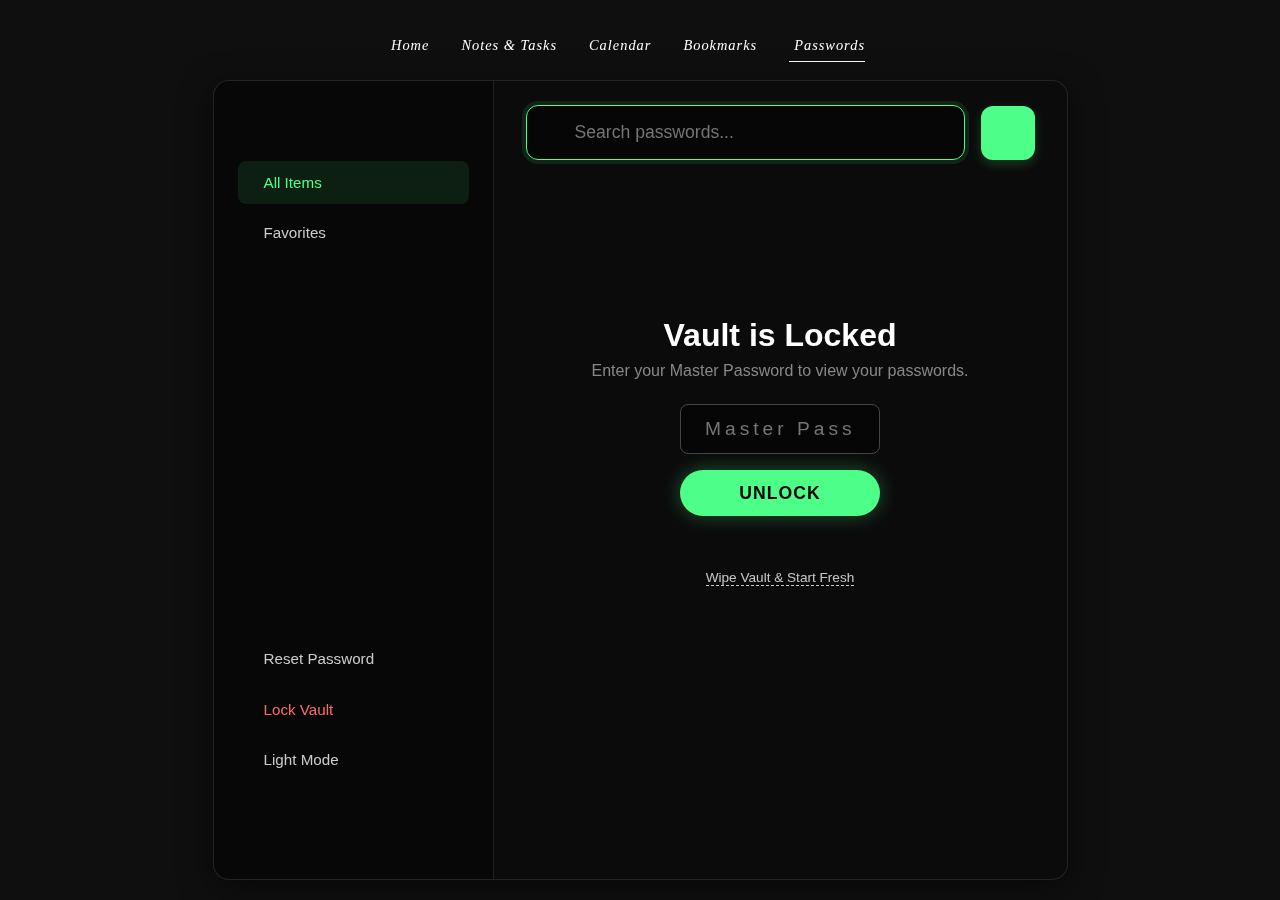
<file: passwords-dark.html>
<!DOCTYPE html>
<html lang="en">

<head>
    <meta charset="UTF-8">
    <meta name="viewport" content="width=device-width, initial-scale=1.0">
    <title>Password Manager</title>

    <!-- Security: Content Security Policy (Anti-XSS) -->
    <meta http-equiv="Content-Security-Policy"
        content="default-src 'self'; script-src 'self' 'unsafe-inline'; style-src 'self' 'unsafe-inline' https://fonts.googleapis.com https://cdnjs.cloudflare.com; img-src 'self' data: https:; font-src 'self' https://fonts.gstatic.com https://cdnjs.cloudflare.com; connect-src 'self' https://api.github.com;">

    <link rel="icon"
        href="data:image/svg+xml,<svg xmlns='http://www.w3.org/2000/svg' viewBox='0 0 24 24' fill='none' stroke='%234dff88' stroke-width='2' stroke-linecap='round' stroke-linejoin='round'><rect x='3' y='11' width='18' height='11' rx='2' ry='2'></rect><path d='M7 11V7a5 5 0 0 1 10 0v4'></path></svg>">

    <link rel="preconnect" href="https://fonts.googleapis.com">
    <link rel="preconnect" href="https://fonts.gstatic.com" crossorigin>
    <link href="https://fonts.googleapis.com/css2?family=Outfit:wght@300;400;500;600;700&display=swap" rel="stylesheet">

    <link rel="stylesheet" href="https://cdnjs.cloudflare.com/ajax/libs/font-awesome/6.5.2/css/all.min.css"
        integrity="sha512-SnH5WK+bZxgPHs44uWIX+LLJAJ9/2PkPKZ5QiAj6Ta86w+fsb2TkcmfRyVX3pBnMFcV7oQPJkl9QevSCWr3W6A=="
        crossorigin="anonymous" referrerpolicy="no-referrer" />

    <link rel="stylesheet" href="css/main.css">
    <link rel="stylesheet" href="css/modules/syncBadge.css">
    <link rel="stylesheet" href="css/pages/passwords.css?v=1">

</head>

<body>
    <div id="global-background"></div>

    <nav id="top-navbar">
        <div class="nav-logo">
            <i class="fa-solid fa-lock"></i>
        </div>
        <ul class="nav-links">
            <li data-action="home">Home</li>
            <li data-action="notes">Notes & Tasks</li>
            <li data-action="calendar">Calendar</li>
            <li data-action="bookmarks">Bookmarks</li>
            <li data-action="passwords" class="active"><i class="fa-solid fa-lock"
                    style="font-size: 0.8rem; margin-right: 5px;"></i>Passwords</li>
        </ul>
        <div class="nav-extra">
            <!-- Space for future additions -->
        </div>
    </nav>

    <main id="password-manager-app">
        <div class="pm-container">
            <!-- Sidebar / Filter -->
            <aside class="pm-sidebar">
                <div class="pm-brand">
                    <i class="fa-solid fa-shield-cat"></i>
                </div>



                <div class="pm-filters">
                    <button class="pm-filter-btn active" data-filter="all">
                        <i class="fa-solid fa-layer-group"></i> All Items
                    </button>
                    <button class="pm-filter-btn" data-filter="favorites">
                        <i class="fa-solid fa-star"></i> Favorites
                    </button>
                </div>


                <!-- Sidebar Actions -->
                <div
                    style="margin-top: auto; width: 100%; display: flex; flex-direction: column; gap: 8px; padding-bottom: 10px;">
                    <button id="pm-change-pass-btn" class="pm-filter-btn" title="Change Master Password">
                        <i class="fa-solid fa-key"></i> Reset Password
                    </button>
                    <button id="pm-lock-btn" class="pm-filter-btn" title="Lock Vault" style="color: #ff6b6b;">
                        <i class="fa-solid fa-lock"></i> Lock Vault
                    </button>

                    <!-- Toggle to Light Mode -->
                    <a href="passwords.html" class="pm-filter-btn" title="Switch to Light Mode"
                        style="text-decoration: none; justify-content: flex-start;">
                        <i class="fa-solid fa-sun"></i> Light Mode
                    </a>
                </div>

                <div id="main-sync-badge" title="Cloud Sync Status" class="sync-badge" style="align-self: center;">
                    <i class="fa-solid fa-cloud"></i>
                </div>
            </aside>

            <!-- Main Content Area -->
            <section class="pm-content">
                <header class="pm-header">
                    <div class="pm-search">
                        <i class="fa-solid fa-search"></i>
                        <input type="text" id="pm-search-input" placeholder="Search passwords..." autofocus>
                    </div>
                    <button id="pm-add-btn" class="pm-add-btn" title="Add New Password">
                        <i class="fa-solid fa-plus"></i>
                    </button>
                </header>

                <div id="pm-list-container" class="pm-grid">
                    <!-- Locked State Placeholder -->
                    <div class="pm-locked-state">
                        <i class="fa-solid fa-shield-cat"></i>
                        <h3>Vault is Locked</h3>
                        <p>Enter your Master Password to view your passwords.</p>

                        <div class="pm-inline-auth">
                            <input type="password" id="pm-inline-pin" placeholder="Master Password">
                            <button id="pm-inline-unlock-btn" class="form-btn-save">Unlock</button>
                        </div>
                        <p id="pm-inline-error"
                            style="color: #ff4d4d; margin-top: 10px; height: 20px; font-size: 0.9rem;"></p>
                        <a href="#" id="pm-reset-vault-link"
                            style="color: var(--accent-color); font-size: 0.85rem; margin-top: 1.5rem; text-decoration: none; border-bottom: 1px dashed var(--accent-color); display: inline-block; opacity: 0.8; transition: opacity 0.2s;">
                            Wipe Vault & Start Fresh
                        </a>
                    </div>
                </div>
            </section>
        </div>
    </main>

    <!-- REUSED LOCKER MODAL Structure for Authentication logic -->
    <!-- We hide this initially and use it programmatically via locker.js -->
    <div id="locker-modal" class="modal-backdrop">
        <div class="modal-form"
            style="width: 100%; max-width: 500px; min-height: 300px; display: flex; flex-direction: column;">

            <button id="locker-close-btn"
                style="position: absolute; top: 1rem; right: 1rem; background: none; border: none; color: #888; font-size: 1.2rem; cursor: pointer;">&times;</button>

            <!-- Auth View -->
            <div id="locker-auth-view"
                style="display: flex; flex-direction: column; align-items: center; justify-content: center; flex: 1; padding: 2rem;">
                <i class="fa-solid fa-vault"
                    style="font-size: 3rem; color: var(--accent-color); margin-bottom: 1.5rem;"></i>
                <h3 id="locker-auth-title" style="margin-bottom: 1rem;">Ghost Locker</h3>
                <p id="locker-auth-desc"
                    style="color: var(--text-secondary); margin-bottom: 1.5rem; text-align: center;">Enter Master
                    Password to
                    access cloud secrets.</p>

                <input type="password" id="locker-pin-input" placeholder="Enter Master Password"
                    style="font-size: 1.5rem; letter-spacing: 0.5rem; text-align: center; width: 200px; padding: 0.5rem; border-radius: 8px; border: 1px solid #444; background: #222; color: white; margin-bottom: 1rem;">

                <button id="locker-unlock-btn" class="form-btn-save" style="width: 200px;">Unlock</button>
                <div style="margin-top: 1rem; font-size: 0.9rem;">
                    <a href="#" id="locker-reset-btn"
                        style="color: #666; text-decoration: none; opacity: 0.6; transition: all 0.2s;">Reset Vault</a>
                </div>
            </div>

            <!-- Session Unlock View -->
            <div id="session-unlock-view"
                style="width: 100%; max-width: 400px; display: flex; flex-direction: column; align-items: center; padding: 2rem;">
                <i class="fa-solid fa-shield-halved"
                    style="font-size: 3rem; color: #4dff88; margin-bottom: 1.5rem;"></i>
                <h3 style="margin-bottom: 1rem;">Unlock Session</h3>
                <p style="color: #ccc; margin-bottom: 1.5rem; text-align: center;">Enter your Master Password to enable
                    Cloud
                    Sync.</p>

                <input type="password" id="session-pin-input" placeholder="Enter Master Password"
                    style="font-size: 1.5rem; letter-spacing: 0.5rem; text-align: center; width: 200px; padding: 0.5rem; border-radius: 8px; border: 1px solid #444; background: #222; color: white; margin-bottom: 1.5rem;">

                <button id="session-unlock-btn" class="form-btn-save"
                    style="width: 200px; background: #4dff88; color: #000; font-weight: 600;">Unlock</button>

                <p id="session-error-msg" style="color: #ff4d4d; margin-top: 1rem; height: 20px; font-size: 0.9rem;">
                </p>
            </div>

        </div>
    </div>


    <!-- JS Modules -->
    <script src="js/storage.js?v=2"></script>
    <script src="js/utils.js?v=2"></script>
    <script src="js/modules/crypto.js?v=1"></script>
    <script src="js/modules/navbar.js?v=3"></script>
    <script src="js/modules/githubSync.js?v=2"></script>
    <script src="js/modules/locker.js?v=2"></script>
    <script src="js/modules/passwordManager.js?v=2"></script>
    <!-- Init -->
    <script>
        // Simple initialization script for the page
        document.addEventListener('DOMContentLoaded', () => {
            if (window.Homepage) {
                if (window.Homepage.initNavbar) window.Homepage.initNavbar();
                if (window.Homepage.githubSync && window.Homepage.githubSync.init) window.Homepage.githubSync.init();
                if (window.Homepage.Locker && window.Homepage.Locker.init) window.Homepage.Locker.init();
                if (window.Homepage.PasswordManager) window.Homepage.PasswordManager.init();
            }
        });
    </script>
</body>

</html>
</file>
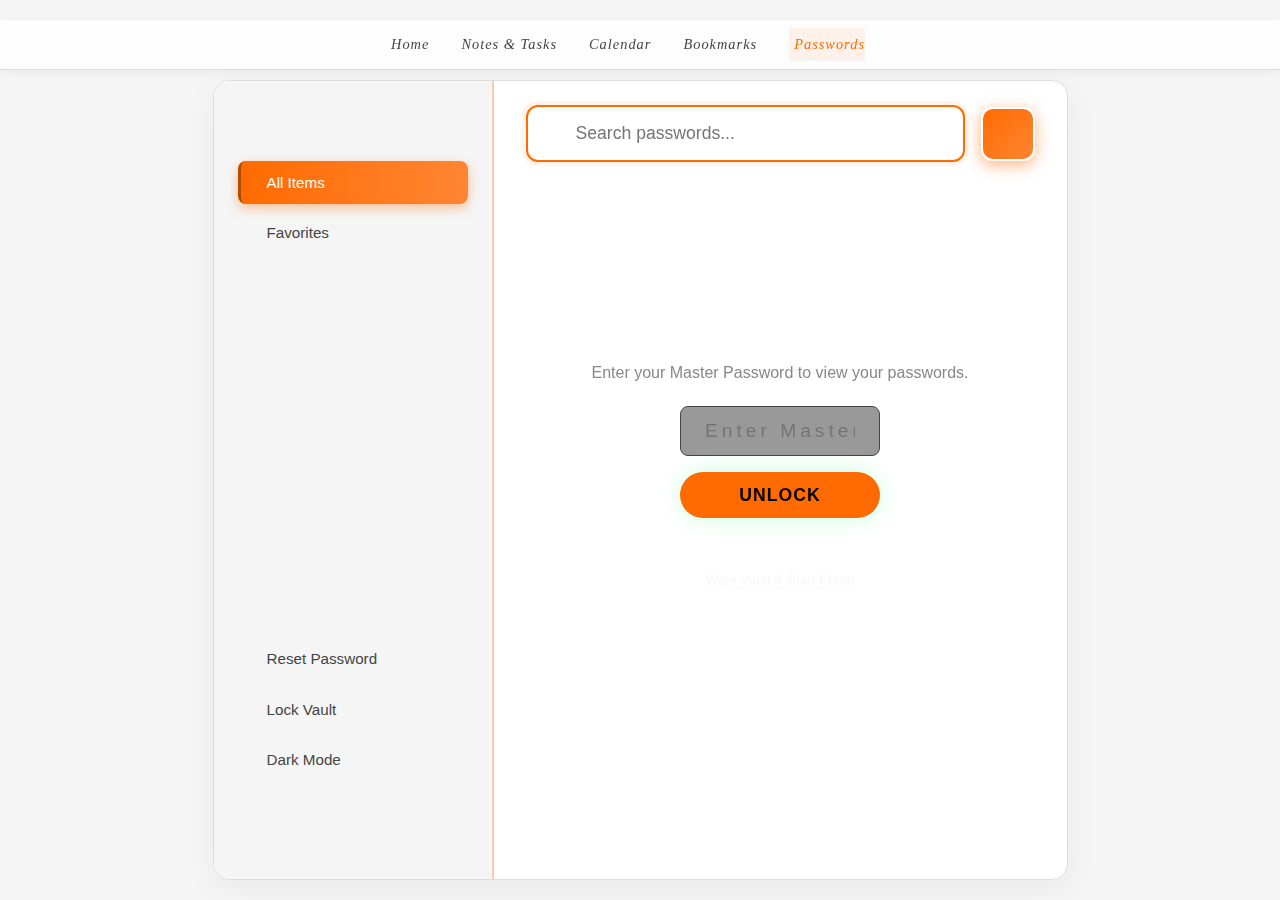
<file: passwords-light.html>
<!DOCTYPE html>
<html lang="en">

<head>
    <meta charset="UTF-8">
    <meta name="viewport" content="width=device-width, initial-scale=1.0">
    <title>Password Manager (Light)</title>

    <!-- Security: Content Security Policy (Anti-XSS) -->
    <meta http-equiv="Content-Security-Policy"
        content="default-src 'self'; script-src 'self' 'unsafe-inline'; style-src 'self' 'unsafe-inline' https://fonts.googleapis.com https://cdnjs.cloudflare.com; img-src 'self' data: https:; font-src 'self' https://fonts.gstatic.com https://cdnjs.cloudflare.com; connect-src 'self' https://api.github.com;">

    <link rel="icon"
        href="data:image/svg+xml,<svg xmlns='http://www.w3.org/2000/svg' viewBox='0 0 24 24' fill='none' stroke='%23ff6b00' stroke-width='2' stroke-linecap='round' stroke-linejoin='round'><rect x='3' y='11' width='18' height='11' rx='2' ry='2'></rect><path d='M7 11V7a5 5 0 0 1 10 0v4'></path></svg>">

    <link rel="preconnect" href="https://fonts.googleapis.com">
    <link rel="preconnect" href="https://fonts.gstatic.com" crossorigin>
    <link href="https://fonts.googleapis.com/css2?family=Outfit:wght@300;400;500;600;700&display=swap" rel="stylesheet">

    <link rel="stylesheet" href="https://cdnjs.cloudflare.com/ajax/libs/font-awesome/6.5.2/css/all.min.css"
        integrity="sha512-SnH5WK+bZxgPHs44uWIX+LLJAJ9/2PkPKZ5QiAj6Ta86w+fsb2TkcmfRyVX3pBnMFcV7oQPJkl9QevSCWr3W6A=="
        crossorigin="anonymous" referrerpolicy="no-referrer" />

    <link rel="stylesheet" href="css/main.css">
    <link rel="stylesheet" href="css/modules/syncBadge.css">
    <!-- Load Base Layout -->
    <link rel="stylesheet" href="css/pages/passwords.css?v=2">
    <!-- Load Light Theme Overrides -->
    <link rel="stylesheet" href="css/pages/passwords-light.css?v=3">

</head>

<body>
    <div id="global-background" style="background-color: #f5f5f5;"></div>

    <nav id="top-navbar">
        <div class="nav-logo">
            <i class="fa-solid fa-lock" style="color:#222;"></i>
        </div>
        <ul class="nav-links">
            <li data-action="home">Home</li>
            <li data-action="notes">Notes & Tasks</li>
            <li data-action="calendar">Calendar</li>
            <li data-action="bookmarks">Bookmarks</li>
            <li data-action="passwords" class="active"><i class="fa-solid fa-lock"
                    style="font-size: 0.8rem; margin-right: 5px;"></i>Passwords</li>
        </ul>
        <div class="nav-extra">
            <!-- Space for future additions -->
        </div>
    </nav>

    <main id="password-manager-app">
        <div class="pm-container">
            <!-- Sidebar / Filter -->
            <aside class="pm-sidebar">
                <div class="pm-brand">
                    <i class="fa-solid fa-shield-cat"></i>
                </div>



                <div class="pm-filters">
                    <button class="pm-filter-btn active" data-filter="all">
                        <i class="fa-solid fa-layer-group"></i> All Items
                    </button>
                    <button class="pm-filter-btn" data-filter="favorites">
                        <i class="fa-solid fa-star"></i> Favorites
                    </button>
                </div>

                <!-- Sidebar Actions -->
                <div
                    style="margin-top: auto; width: 100%; display: flex; flex-direction: column; gap: 8px; padding-bottom: 10px;">
                    <button id="pm-change-pass-btn" class="pm-filter-btn" title="Change Master Password">
                        <i class="fa-solid fa-key"></i> Reset Password
                    </button>
                    <button id="pm-lock-btn" class="pm-filter-btn" title="Lock Vault" style="color: #ff6b6b;">
                        <i class="fa-solid fa-lock"></i> Lock Vault
                    </button>

                    <!-- Toggle to Dark Mode -->
                    <a href="passwords.html" class="pm-filter-btn" title="Switch to Dark Mode"
                        style="text-decoration: none; justify-content: flex-start;">
                        <i class="fa-solid fa-moon"></i> Dark Mode
                    </a>
                </div>

                <div id="main-sync-badge" title="Cloud Sync Status" class="sync-badge" style="align-self: center;">
                    <i class="fa-solid fa-cloud"></i>
                </div>
            </aside>

            <!-- Main Content Area -->
            <section class="pm-content">
                <header class="pm-header">
                    <div class="pm-search">
                        <i class="fa-solid fa-search"></i>
                        <input type="text" id="pm-search-input" placeholder="Search passwords..." autofocus>
                    </div>
                    <button id="pm-add-btn" class="pm-add-btn" title="Add New Password">
                        <i class="fa-solid fa-plus"></i>
                    </button>
                </header>

                <div id="pm-list-container" class="pm-grid">
                    <!-- Locked State Placeholder -->
                    <div class="pm-locked-state">
                        <i class="fa-solid fa-shield-cat"></i>
                        <h3>Vault is Locked</h3>
                        <p>Enter your Master Password to view your passwords.</p>

                        <div class="pm-inline-auth">
                            <input type="password" id="pm-inline-pin" placeholder="Enter Master Password">
                            <button id="pm-inline-unlock-btn" class="form-btn-save">Unlock</button>
                        </div>
                        <p id="pm-inline-error"
                            style="color: #ff4d4d; margin-top: 10px; height: 20px; font-size: 0.9rem;"></p>
                        <a href="#" id="pm-reset-vault-link"
                            style="color: var(--accent-color); font-size: 0.85rem; margin-top: 1.5rem; text-decoration: none; border-bottom: 1px dashed var(--accent-color); display: inline-block; opacity: 0.8; transition: opacity 0.2s;">
                            Wipe Vault & Start Fresh
                        </a>
                    </div>
                </div>
            </section>
        </div>
    </main>

    <!-- REUSED LOCKER MODAL Structure for Authentication logic -->
    <!-- We hide this initially and use it programmatically via locker.js -->
    <div id="locker-modal" class="modal-backdrop">
        <div class="modal-form"
            style="width: 100%; max-width: 500px; min-height: 300px; display: flex; flex-direction: column;">

            <button id="locker-close-btn"
                style="position: absolute; top: 1rem; right: 1rem; background: none; border: none; color: #888; font-size: 1.2rem; cursor: pointer;">&times;</button>

            <!-- Auth View -->
            <div id="locker-auth-view"
                style="display: flex; flex-direction: column; align-items: center; justify-content: center; flex: 1; padding: 2rem;">
                <i class="fa-solid fa-vault"
                    style="font-size: 3rem; color: var(--accent-color); margin-bottom: 1.5rem;"></i>
                <h3 id="locker-auth-title" style="margin-bottom: 1rem;">Ghost Locker</h3>
                <p id="locker-auth-desc"
                    style="color: var(--text-secondary); margin-bottom: 1.5rem; text-align: center;">Enter Master
                    Password to
                    access cloud secrets.</p>

                <input type="password" id="locker-pin-input" placeholder="Enter Master Password"
                    style="font-size: 1.5rem; letter-spacing: 0.5rem; text-align: center; width: 200px; padding: 0.5rem; border-radius: 8px; border: 1px solid #444; background: #222; color: white; margin-bottom: 1rem;">

                <button id="locker-unlock-btn" class="form-btn-save" style="width: 200px;">Unlock</button>
                <p id="locker-error-msg" style="color: #ff4d4d; font-size: 0.8rem; margin-top: 1rem; height: 1rem;"></p>
            </div>

            <!-- List View (Hidden here because we use the custom page UI instead) -->
            <div id="locker-list-view" style="display: none;"></div>
        </div>
    </div>

    <!-- Add/Edit Password Modal -->
    <div id="pm-edit-modal" class="modal-backdrop">
        <div class="modal-form" style="width: 100%; max-width: 450px;">
            <h3 id="pm-modal-title">Add New Password</h3>
            <input type="hidden" id="pm-edit-id">

            <div class="form-group" style="margin-bottom: 1rem;">
                <label style="display:block; color:#ccc; margin-bottom:0.5rem">Title <span
                        style="color:#ff6b6b">*</span></label>
                <input type="text" id="pm-title-input" placeholder="e.g. Netflix"
                    style="width: 100%; padding: 0.8rem; background: rgba(0,0,0,0.3); border: 1px solid #444; color: white; border-radius: 6px;">
            </div>

            <div class="form-group" style="margin-bottom: 1rem;">
                <label style="display:block; color:#ccc; margin-bottom:0.5rem">Website Link</label>
                <input type="text" id="pm-site-input" placeholder="e.g. https://netflix.com"
                    style="width: 100%; padding: 0.8rem; background: rgba(0,0,0,0.3); border: 1px solid #444; color: white; border-radius: 6px;">
            </div>

            <div class="form-group" style="margin-bottom: 1rem;">
                <label style="display:block; color:#ccc; margin-bottom:0.5rem">Username / Email</label>
                <input type="text" id="pm-user-input" placeholder="user@example.com"
                    style="width: 100%; padding: 0.8rem; background: rgba(0,0,0,0.3); border: 1px solid #444; color: white; border-radius: 6px;">
            </div>

            <div class="form-group" style="margin-bottom: 1.5rem;">
                <label style="display:block; color:#ccc; margin-bottom:0.5rem">Password</label>
                <div style="display: flex; gap: 0.5rem;">
                    <input type="text" id="pm-pass-input" placeholder="Secret123"
                        style="flex: 1; padding: 0.8rem; background: rgba(0,0,0,0.3); border: 1px solid #444; color: white; border-radius: 6px;">
                    <button id="pm-gen-pass-btn"
                        style="background: #444; color: white; border: none; padding: 0 1rem; border-radius: 6px; cursor: pointer;">
                        <i class="fa-solid fa-dice"></i>
                    </button>
                </div>
            </div>

            <div class="form-actions" style="display: flex; justify-content: flex-end; gap: 1rem;">
                <button id="pm-cancel-btn" class="form-btn-cancel">Cancel</button>
                <button id="pm-save-btn" class="form-btn-save">Save</button>
            </div>
        </div>
    </div>

    <!-- Change Password Modal -->
    <div id="pm-config-modal" class="modal-backdrop">
        <div class="modal-form" style="width: 100%; max-width: 400px;">
            <h2 id="pm-config-title">Change Master Password</h2>
            <p style="margin-bottom: 1rem; color: #888; font-size: 0.9rem;">This will update your Vault AND Session Key
                (600,000 rounds PBKDF2).</p>

            <input type="password" id="pm-current-pass" placeholder="Current Password" class="form-input"
                style="margin-bottom: 1rem;">

            <input type="password" id="pm-new-pass" placeholder="New Master Password" class="form-input"
                style="margin-bottom: 0.5rem;">

            <div id="pm-pass-requirements"
                style="margin-bottom: 1rem; font-size: 0.85rem; color: #888; display: grid; grid-template-columns: 1fr 1fr; gap: 5px;">
                <div id="req-length" class="req-item"><i class="fa-regular fa-circle"></i> 8+ Characters</div>
                <div id="req-case" class="req-item"><i class="fa-regular fa-circle"></i> Upper & Lowercase</div>
                <div id="req-num" class="req-item"><i class="fa-regular fa-circle"></i> Number (0-9)</div>
                <div id="req-special" class="req-item"><i class="fa-regular fa-circle"></i> Symbol (!@#$)</div>
            </div>

            <input type="password" id="pm-confirm-pass" placeholder="Confirm Password" class="form-input">

            <div class="form-actions" style="margin-top: 1.5rem;">
                <button id="pm-config-cancel" class="form-btn-cancel">Cancel</button>
                <button id="pm-config-save" class="form-btn-save">Change Password</button>
            </div>
        </div>
    </div>

    <!-- Session Unlock Modal (For Secure Token) -->
    <div id="session-unlock-modal" class="modal-backdrop" style="z-index: 2000;">
        <div class="modal-form"
            style="width: 100%; max-width: 400px; display: flex; flex-direction: column; align-items: center; padding: 2rem;">
            <i class="fa-solid fa-shield-halved" style="font-size: 3rem; color: #4dff88; margin-bottom: 1.5rem;"></i>
            <h3 style="margin-bottom: 1rem;">Unlock Session</h3>
            <p style="color: #ccc; margin-bottom: 1.5rem; text-align: center;">Enter your Master Password to enable
                Cloud
                Sync.</p>

            <input type="password" id="session-pin-input" placeholder="Enter Master Password"
                style="font-size: 1.5rem; letter-spacing: 0.5rem; text-align: center; width: 200px; padding: 0.5rem; border-radius: 8px; border: 1px solid #444; background: #222; color: white; margin-bottom: 1.5rem;">

            <button id="session-unlock-btn" class="form-btn-save"
                style="width: 100%; background: #2ea44f; margin-bottom: 1rem;">Unlock</button>

            <button id="session-skip-btn"
                style="background: none; border: none; color: #666; font-size: 0.9rem; cursor: pointer; text-decoration: underline;">Skip
                (Stay Offline)</button>
            <p id="session-error-msg" style="color: #ff4d4d; font-size: 0.8rem; margin-top: 1rem; height: 1rem;"></p>
        </div>
    </div>

    <!-- Scripts -->
    <script src="js/storage.js?v=2"></script>
    <script src="js/utils.js?v=2"></script>
    <script src="js/modules/crypto.js?v=1"></script>
    <script src="js/modules/navbar.js?v=3"></script>

    <!-- GithubSync is required for Locker authentication -->
    <script src="js/modules/githubSync.js?v=2"></script>

    <script src="js/modules/locker.js?v=2"></script>
    <script src="js/modules/passwordManager.js?v=2"></script>

    <!-- Auto Background Initialization -->
    <script>
        // Simple initialization script for the page
        document.addEventListener('DOMContentLoaded', () => {
            if (window.Homepage) {
                if (window.Homepage.initNavbar) window.Homepage.initNavbar();
                if (window.Homepage.githubSync && window.Homepage.githubSync.init) window.Homepage.githubSync.init();
                if (window.Homepage.Locker && window.Homepage.Locker.init) window.Homepage.Locker.init();
                if (window.Homepage.PasswordManager) window.Homepage.PasswordManager.init();
            }
        });
    </script>
</body>

</html>
</file>
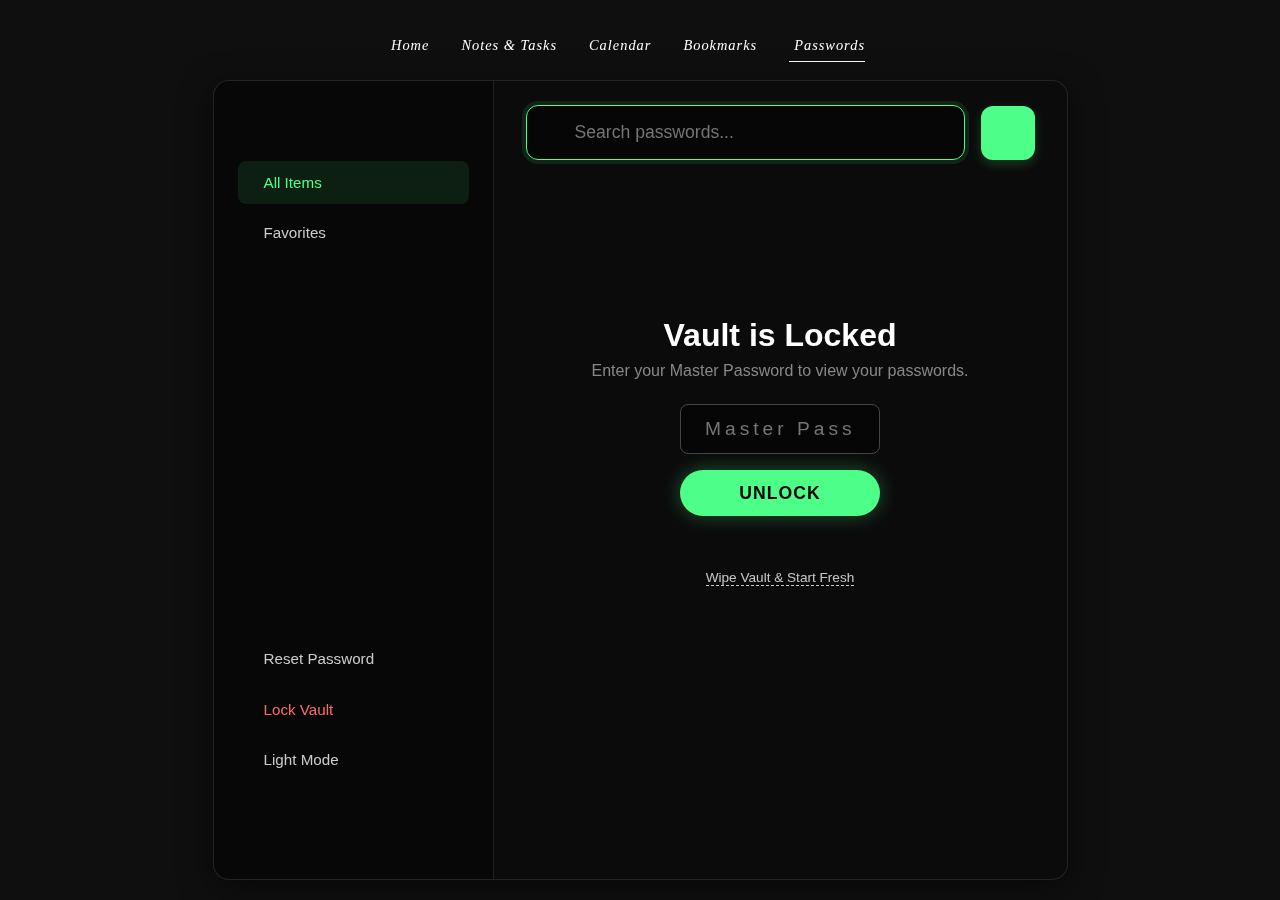
<file: passwords.html>
<!DOCTYPE html>
<html lang="en">

<head>
    <meta charset="UTF-8">
    <meta name="viewport" content="width=device-width, initial-scale=1.0">
    <title>Password Manager</title>

    <!-- Security: Content Security Policy (Anti-XSS) -->
    <meta http-equiv="Content-Security-Policy"
        content="default-src 'self'; script-src 'self' 'unsafe-inline'; style-src 'self' 'unsafe-inline' https://fonts.googleapis.com https://cdnjs.cloudflare.com; img-src 'self' data: https:; font-src 'self' https://fonts.gstatic.com https://cdnjs.cloudflare.com; connect-src 'self' https://api.github.com;">

    <link rel="icon"
        href="data:image/svg+xml,<svg xmlns='http://www.w3.org/2000/svg' viewBox='0 0 24 24' fill='none' stroke='%234dff88' stroke-width='2' stroke-linecap='round' stroke-linejoin='round'><rect x='3' y='11' width='18' height='11' rx='2' ry='2'></rect><path d='M7 11V7a5 5 0 0 1 10 0v4'></path></svg>">

    <link rel="preconnect" href="https://fonts.googleapis.com">
    <link rel="preconnect" href="https://fonts.gstatic.com" crossorigin>
    <link href="https://fonts.googleapis.com/css2?family=Outfit:wght@300;400;500;600;700&display=swap" rel="stylesheet">

    <link rel="stylesheet" href="https://cdnjs.cloudflare.com/ajax/libs/font-awesome/6.5.2/css/all.min.css"
        integrity="sha512-SnH5WK+bZxgPHs44uWIX+LLJAJ9/2PkPKZ5QiAj6Ta86w+fsb2TkcmfRyVX3pBnMFcV7oQPJkl9QevSCWr3W6A=="
        crossorigin="anonymous" referrerpolicy="no-referrer" />

    <link rel="stylesheet" href="css/main.css">
    <link rel="stylesheet" href="css/modules/syncBadge.css">
    <link rel="stylesheet" href="css/pages/passwords.css?v=1">

</head>

<body>
    <div id="global-background"></div>

    <nav id="top-navbar">
        <div class="nav-logo">
            <i class="fa-solid fa-lock"></i>
        </div>
        <ul class="nav-links">
            <li data-action="home">Home</li>
            <li data-action="notes">Notes & Tasks</li>
            <li data-action="calendar">Calendar</li>
            <li data-action="bookmarks">Bookmarks</li>
            <li data-action="passwords" class="active"><i class="fa-solid fa-lock"
                    style="font-size: 0.8rem; margin-right: 5px;"></i>Passwords</li>
        </ul>
        <div class="nav-extra">
            <!-- Space for future additions -->
        </div>
    </nav>

    <main id="password-manager-app">
        <div class="pm-container">
            <!-- Sidebar / Filter -->
            <aside class="pm-sidebar">
                <div class="pm-brand">
                    <i class="fa-solid fa-shield-cat"></i>
                </div>



                <div class="pm-filters">
                    <button class="pm-filter-btn active" data-filter="all">
                        <i class="fa-solid fa-layer-group"></i> All Items
                    </button>
                    <button class="pm-filter-btn" data-filter="favorites">
                        <i class="fa-solid fa-star"></i> Favorites
                    </button>
                </div>


                <!-- Sidebar Actions -->
                <div
                    style="margin-top: auto; width: 100%; display: flex; flex-direction: column; gap: 8px; padding-bottom: 10px;">
                    <button id="pm-change-pass-btn" class="pm-filter-btn" title="Change Master Password">
                        <i class="fa-solid fa-key"></i> Reset Password
                    </button>
                    <button id="pm-lock-btn" class="pm-filter-btn" title="Lock Vault" style="color: #ff6b6b;">
                        <i class="fa-solid fa-lock"></i> Lock Vault
                    </button>

                    <!-- Toggle to Light Mode -->
                    <a href="passwords-light.html" class="pm-filter-btn" title="Switch to Light Mode"
                        style="text-decoration: none; justify-content: flex-start;">
                        <i class="fa-solid fa-sun"></i> Light Mode
                    </a>
                </div>

                <div id="main-sync-badge" title="Cloud Sync Status" class="sync-badge" style="align-self: center;">
                    <i class="fa-solid fa-cloud"></i>
                </div>
            </aside>

            <!-- Main Content Area -->
            <section class="pm-content">
                <header class="pm-header">
                    <div class="pm-search">
                        <i class="fa-solid fa-search"></i>
                        <input type="text" id="pm-search-input" placeholder="Search passwords..." autofocus>
                    </div>
                    <button id="pm-add-btn" class="pm-add-btn" title="Add New Password">
                        <i class="fa-solid fa-plus"></i>
                    </button>
                </header>

                <div id="pm-list-container" class="pm-grid">
                    <!-- Locked State Placeholder -->
                    <div class="pm-locked-state">
                        <i class="fa-solid fa-shield-cat"></i>
                        <h3>Vault is Locked</h3>
                        <p>Enter your Master Password to view your passwords.</p>

                        <div class="pm-inline-auth">
                            <input type="password" id="pm-inline-pin" placeholder="Master Password">
                            <button id="pm-inline-unlock-btn" class="form-btn-save">Unlock</button>
                        </div>
                        <p id="pm-inline-error"
                            style="color: #ff4d4d; margin-top: 10px; height: 20px; font-size: 0.9rem;"></p>
                        <a href="#" id="pm-reset-vault-link"
                            style="color: var(--accent-color); font-size: 0.85rem; margin-top: 1.5rem; text-decoration: none; border-bottom: 1px dashed var(--accent-color); display: inline-block; opacity: 0.8; transition: opacity 0.2s;">
                            Wipe Vault & Start Fresh
                        </a>
                    </div>
                </div>
            </section>
        </div>
    </main>

    <!-- REUSED LOCKER MODAL Structure for Authentication logic -->
    <!-- We hide this initially and use it programmatically via locker.js -->
    <div id="locker-modal" class="modal-backdrop">
        <div class="modal-form"
            style="width: 100%; max-width: 500px; min-height: 300px; display: flex; flex-direction: column;">

            <button id="locker-close-btn"
                style="position: absolute; top: 1rem; right: 1rem; background: none; border: none; color: #888; font-size: 1.2rem; cursor: pointer;">&times;</button>

            <!-- Auth View -->
            <div id="locker-auth-view"
                style="display: flex; flex-direction: column; align-items: center; justify-content: center; flex: 1; padding: 2rem;">
                <i class="fa-solid fa-vault"
                    style="font-size: 3rem; color: var(--accent-color); margin-bottom: 1.5rem;"></i>
                <h3 id="locker-auth-title" style="margin-bottom: 1rem;">Ghost Locker</h3>
                <p id="locker-auth-desc"
                    style="color: var(--text-secondary); margin-bottom: 1.5rem; text-align: center;">Enter Master PIN to
                    access cloud secrets.</p>

                <input type="password" id="locker-pin-input" placeholder="Enter PIN"
                    style="font-size: 1.5rem; letter-spacing: 0.5rem; text-align: center; width: 200px; padding: 0.5rem; border-radius: 8px; border: 1px solid #444; background: #222; color: white; margin-bottom: 1rem;">

                <button id="locker-unlock-btn" class="form-btn-save" style="width: 200px;">Unlock</button>
                <p id="locker-error-msg" style="color: #ff4d4d; font-size: 0.8rem; margin-top: 1rem; height: 1rem;"></p>
            </div>

            <!-- List View (Hidden here because we use the custom page UI instead) -->
            <div id="locker-list-view" style="display: none;"></div>
        </div>
    </div>

    <!-- Add/Edit Password Modal -->
    <div id="pm-edit-modal" class="modal-backdrop">
        <div class="modal-form" style="width: 100%; max-width: 450px;">
            <h3 id="pm-modal-title">Add New Password</h3>
            <input type="hidden" id="pm-edit-id">

            <div class="form-group" style="margin-bottom: 1rem;">
                <label style="display:block; color:#ccc; margin-bottom:0.5rem">Title <span
                        style="color:#ff6b6b">*</span></label>
                <input type="text" id="pm-title-input" placeholder="e.g. Netflix"
                    style="width: 100%; padding: 0.8rem; background: rgba(0,0,0,0.3); border: 1px solid #444; color: white; border-radius: 6px;">
            </div>

            <div class="form-group" style="margin-bottom: 1rem;">
                <label style="display:block; color:#ccc; margin-bottom:0.5rem">Website Link</label>
                <input type="text" id="pm-site-input" placeholder="e.g. https://netflix.com"
                    style="width: 100%; padding: 0.8rem; background: rgba(0,0,0,0.3); border: 1px solid #444; color: white; border-radius: 6px;">
            </div>

            <div class="form-group" style="margin-bottom: 1rem;">
                <label style="display:block; color:#ccc; margin-bottom:0.5rem">Username / Email</label>
                <input type="text" id="pm-user-input" placeholder="user@example.com"
                    style="width: 100%; padding: 0.8rem; background: rgba(0,0,0,0.3); border: 1px solid #444; color: white; border-radius: 6px;">
            </div>

            <div class="form-group" style="margin-bottom: 1.5rem;">
                <label style="display:block; color:#ccc; margin-bottom:0.5rem">Password</label>
                <div style="display: flex; gap: 0.5rem;">
                    <input type="text" id="pm-pass-input" placeholder="Secret123"
                        style="flex: 1; padding: 0.8rem; background: rgba(0,0,0,0.3); border: 1px solid #444; color: white; border-radius: 6px;">
                    <button id="pm-gen-pass-btn"
                        style="background: #444; color: white; border: none; padding: 0 1rem; border-radius: 6px; cursor: pointer;">
                        <i class="fa-solid fa-dice"></i>
                    </button>
                </div>
            </div>

            <div class="form-actions" style="display: flex; justify-content: flex-end; gap: 1rem;">
                <button id="pm-cancel-btn" class="form-btn-cancel">Cancel</button>
                <button id="pm-save-btn" class="form-btn-save">Save</button>
            </div>
        </div>
    </div>

    <!-- Change Password Modal -->
    <div id="pm-config-modal" class="modal-backdrop">
        <div class="modal-form" style="width: 100%; max-width: 400px;">
            <h2 id="pm-config-title">Change Master Password</h2>
            <p style="margin-bottom: 1rem; color: #888; font-size: 0.9rem;">This will update your Vault AND Session Key
                (600,000 rounds PBKDF2).</p>

            <input type="password" id="pm-current-pass" placeholder="Current Password" class="form-input"
                style="margin-bottom: 1rem;">

            <input type="password" id="pm-new-pass" placeholder="New Master Password" class="form-input"
                style="margin-bottom: 0.5rem;">

            <div id="pm-pass-requirements"
                style="margin-bottom: 1rem; font-size: 0.85rem; color: #888; display: grid; grid-template-columns: 1fr 1fr; gap: 5px;">
                <div id="req-length" class="req-item"><i class="fa-regular fa-circle"></i> 8+ Characters</div>
                <div id="req-case" class="req-item"><i class="fa-regular fa-circle"></i> Upper & Lowercase</div>
                <div id="req-num" class="req-item"><i class="fa-regular fa-circle"></i> Number (0-9)</div>
                <div id="req-special" class="req-item"><i class="fa-regular fa-circle"></i> Symbol (!@#$)</div>
            </div>

            <input type="password" id="pm-confirm-pass" placeholder="Confirm Password" class="form-input">

            <div class="form-actions" style="margin-top: 1.5rem;">
                <button id="pm-config-cancel" class="form-btn-cancel">Cancel</button>
                <button id="pm-config-save" class="form-btn-save">Change Password</button>
            </div>
        </div>
    </div>

    <!-- Session Unlock Modal (For Secure Token) -->
    <div id="session-unlock-modal" class="modal-backdrop" style="z-index: 2000;">
        <div class="modal-form"
            style="width: 100%; max-width: 400px; display: flex; flex-direction: column; align-items: center; padding: 2rem;">
            <i class="fa-solid fa-shield-halved" style="font-size: 3rem; color: #4dff88; margin-bottom: 1.5rem;"></i>
            <h3 style="margin-bottom: 1rem;">Unlock Session</h3>
            <p style="color: #ccc; margin-bottom: 1.5rem; text-align: center;">Enter your Master PIN to enable Cloud
                Sync.</p>

            <input type="password" id="session-pin-input" placeholder="Enter PIN"
                style="font-size: 1.5rem; letter-spacing: 0.5rem; text-align: center; width: 200px; padding: 0.5rem; border-radius: 8px; border: 1px solid #444; background: #222; color: white; margin-bottom: 1.5rem;">

            <button id="session-unlock-btn" class="form-btn-save"
                style="width: 100%; background: #2ea44f; margin-bottom: 1rem;">Unlock</button>

            <button id="session-skip-btn"
                style="background: none; border: none; color: #666; font-size: 0.9rem; cursor: pointer; text-decoration: underline;">Skip
                (Stay Offline)</button>
            <p id="session-error-msg" style="color: #ff4d4d; font-size: 0.8rem; margin-top: 1rem; height: 1rem;"></p>
        </div>
    </div>

    <!-- Scripts -->
    <script src="js/storage.js?v=2"></script>
    <script src="js/utils.js?v=2"></script>
    <script src="js/modules/crypto.js?v=1"></script>
    <script src="js/modules/navbar.js?v=3"></script>

    <!-- GithubSync is required for Locker authentication -->
    <script src="js/modules/githubSync.js?v=2"></script>

    <script src="js/modules/locker.js?v=2"></script>
    <script src="js/modules/passwordManager.js?v=2"></script>

    <!-- Auto Background Initialization -->
    <script>
        // Simple initialization script for the page
        document.addEventListener('DOMContentLoaded', () => {
            if (window.Homepage) {
                if (window.Homepage.initNavbar) window.Homepage.initNavbar();
                if (window.Homepage.githubSync && window.Homepage.githubSync.init) window.Homepage.githubSync.init();
                if (window.Homepage.Locker && window.Homepage.Locker.init) window.Homepage.Locker.init();
                if (window.Homepage.PasswordManager) window.Homepage.PasswordManager.init();
            }
        });
    </script>
</body>

</html>
</file>
<file: css/modules/syncBadge.css>
/* Sync Badge in Sidebar */
.sync-badge {
    margin-top: auto;
    /* Push to bottom */
    width: 40px;
    height: 40px;
    display: flex;
    align-items: center;
    justify-content: center;
    border-radius: 50%;
    color: #555;
    /* Default / Offline */
    transition: all 0.3s;
    font-size: 1.1rem;
    cursor: help;
}

.sync-badge.connected {
    color: #4dff88;
    background: rgba(77, 255, 136, 0.1);
    /* Subtle glow for connected */
}

.sync-badge.syncing {
    color: #4dff88;
    animation: pulse-sync 1.5s infinite;
}

.sync-badge.syncing i {
    animation: spin-cloud 2s linear infinite;
    /* Or change icon to spinner */
}

.sync-badge.success {
    color: #4dff88;
}

.sync-badge.error {
    color: #ff4d4d;
}

@keyframes pulse-sync {
    0% {
        transform: scale(1);
        opacity: 1;
    }

    50% {
        transform: scale(1.1);
        opacity: 0.8;
    }

    100% {
        transform: scale(1);
        opacity: 1;
    }
}
</file>
<file: css/components/sidebar.css>
/* =====================================================
   WIDGET SIDEBAR
===================================================== */

#widget-sidebar {
    width: 70px;
    flex-shrink: 0;
    height: 100vh;
    background: transparent;
    border-left: none;
    display: flex;
    flex-direction: column;
    align-items: center;
    padding: 1rem 0;
    gap: 0.5rem;
    z-index: 1000;
    transition: transform 0.4s cubic-bezier(0.4, 0, 0.2, 1), width 0.4s cubic-bezier(0.4, 0, 0.2, 1);
    transform: translateX(0);
}

.widget-btn {
    background: transparent;
    border: none;
    color: var(--text-secondary);
    font-size: 1.25rem;
    width: 50px;
    height: 50px;
    border-radius: 50%;
    cursor: pointer;
    display: flex;
    align-items: center;
    justify-content: center;
    transition: all 0.2s ease, transform 0.4s cubic-bezier(0.175, 0.885, 0.32, 1.275), opacity 0.3s ease;
    transform: translateX(0);
    opacity: 1;
}

.widget-btn:hover {
    background: transparent;
    color: var(--text-color);
    transform: none;
}

.widget-btn i {
    transition: transform 0.3s cubic-bezier(0.34, 1.56, 0.64, 1);
}

.widget-btn:hover i {
    transform: scale(1.4);
}

.widget-btn.active {
    background-color: var(--accent-color);
    color: #111;
}

/* Sidebar Icon Colors */
#todo-toggle-btn i {
    color: #ffd700;
}

#notes-toggle-btn i {
    color: #ff9f43;
}

#bookmarks-toggle i {
    color: #ff6b6b;
}

#ambient-toggle-btn i {
    color: #54a0ff;
}

#calculator-toggle-btn i {
    color: #1dd1a1;
}

#bg-toggle-btn i {
    color: #a29bfe;
}

#icon-toggle i {
    color: #00d2d3;
}

#edit-toggle i {
    color: #f368e0;
}

#settings-toggle-btn i {
    color: #8395a7;
}

/* Staggered Animation for Sidebar Icons */
body.sidebar-collapsed .widget-btn {
    transform: translateX(50px);
    opacity: 0;
    transition-delay: 0s;
}

body:not(.sidebar-collapsed) .widget-btn:nth-child(1) {
    transition-delay: 0.1s;
}

body:not(.sidebar-collapsed) .widget-btn:nth-child(2) {
    transition-delay: 0.15s;
}

body:not(.sidebar-collapsed) .widget-btn:nth-child(3) {
    transition-delay: 0.2s;
}

body:not(.sidebar-collapsed) .widget-btn:nth-child(4) {
    transition-delay: 0.25s;
}

body:not(.sidebar-collapsed) .widget-btn:nth-child(5) {
    transition-delay: 0.3s;
}

body:not(.sidebar-collapsed) .widget-btn:nth-child(6) {
    transition-delay: 0.35s;
}

body:not(.sidebar-collapsed) .widget-btn:nth-child(7) {
    transition-delay: 0.4s;
}

body:not(.sidebar-collapsed) .widget-btn:nth-child(8) {
    transition-delay: 0.45s;
}

body:not(.sidebar-collapsed) .widget-btn:nth-child(9) {
    transition-delay: 0.5s;
}

body:not(.sidebar-collapsed) .widget-btn:nth-child(10) {
    transition-delay: 0.55s;
}

/* Hidden Button Logic */
.hidden-btn {
    display: none;
}

body.edit-mode-active .hidden-btn {
    display: flex;
}

/* Sidebar Toggle */
#sidebar-toggle {
    position: fixed;
    bottom: 20px;
    right: 80px;
    width: 40px;
    height: 40px;
    background: transparent;
    border: none;
    color: var(--text-secondary);
    border-radius: 50%;
    cursor: pointer;
    z-index: 1001;
    display: flex;
    align-items: center;
    justify-content: center;
    backdrop-filter: blur(10px);
    transition: all 0.3s ease;
}

#sidebar-toggle:hover {
    background: transparent;
    color: var(--text-color);
    transform: none;
}

#sidebar-toggle i {
    transition: transform 0.3s cubic-bezier(0.34, 1.56, 0.64, 1);
}

#sidebar-toggle:hover i {
    transform: scale(1.4);
}

/* Collapsed State */
body.sidebar-collapsed #widget-sidebar {
    transform: translateX(100%);
    width: 70px;
}

body.sidebar-collapsed #sidebar-toggle {
    right: 20px;
}

/* Responsive adjustments for sidebar */
@media (min-width: 1440px) {
    #widget-sidebar {
        width: 80px;
    }

    .widget-btn {
        width: 55px;
        height: 55px;
        font-size: 1.4rem;
    }

    #sidebar-toggle {
        right: 90px;
    }
}

@media (min-width: 1920px) {
    #widget-sidebar {
        width: 90px;
    }

    .widget-btn {
        width: 60px;
        height: 60px;
        font-size: 1.5rem;
    }

    #sidebar-toggle {
        right: 100px;
    }
}

@media (min-width: 2560px) {
    #widget-sidebar {
        width: 110px;
    }

    .widget-btn {
        width: 75px;
        height: 75px;
        font-size: 1.8rem;
    }

    #sidebar-toggle {
        right: 120px;
    }
}
</file>
<file: css/main.css>
/* =====================================================
   MAIN CSS ENTRY POINT
===================================================== */

@import 'variables.css';
@import 'base.css';
@import 'layout.css';

/* Components */
@import 'components/buttons.css';
@import 'components/forms.css';
@import 'components/modals.css';
@import 'components/navbar.css';
@import 'components/sidebar.css';

/* Modules */
@import 'modules/clock.css';
@import 'modules/quote.css';
@import 'modules/search.css';
@import 'modules/links.css';
@import 'modules/bookmarks.css';
@import 'modules/notes.css';
@import 'modules/todo.css';
@import 'modules/ambient.css';
@import 'modules/calculator.css';
@import 'modules/background.css';
@import 'modules/settings.css';
@import 'modules/calendar.css';
@import 'modules/locker.css';
</file>
<file: backup_v1/style.css>
/* =====================================================
🎨 THEME CONFIGURATION 🎨
===================================================== */

:root {
    --bg-color: #000000;
    --widget-color: #1a1a1a;
    --text-color: #f5f5f5;
    --text-secondary: #999999;
    --accent-color: #f5f5f5; 
    --hover-color: #2a2a2a;
    --border-color: #2a2a2a;
    --shadow-color: rgba(255, 255, 255, 0.05);
    --delete-color: #ff4d4d;
    --add-color: #4dff88;
    --save-color: #4d94ff;
    --gemini-color: #8ab4f8;
}

/* =====================================================
   LAYOUT STYLES
===================================================== */

* {
    box-sizing: border-box;
    margin: 0;
    padding: 0;
}

body {
    font-family: 'Inter', sans-serif;
    background-color: var(--bg-color);
    color: var(--text-color);
    display: flex;
    min-height: 100vh;
    overflow: hidden;
    
    /* ✨ NEW: Background Image Support */
    background-size: cover;
    background-position: center;
    background-repeat: no-repeat;
    background-attachment: fixed;
}

#main-content {
    flex-grow: 1;
    height: 100vh;
    overflow-y: auto;
    padding: 2rem;
}

main {
    width: 100%;
    max-width: 900px;
    margin: 0 auto;
    position: relative;
    z-index: 1;
}

/* =====================================================
   WIDGET SIDEBAR
===================================================== */

#widget-sidebar {
    width: 70px;
    flex-shrink: 0;
    height: 100vh;
    background: var(--widget-color);
    border-left: 1px solid var(--border-color);
    display: flex;
    flex-direction: column;
    align-items: center;
    padding: 1rem 0;
    gap: 0.5rem;
    z-index: 1000;
}

.widget-btn {
    background: var(--hover-color);
    border: 1px solid var(--border-color);
    color: var(--text-secondary);
    font-size: 1.25rem;
    width: 50px;
    height: 50px;
    border-radius: 50%;
    cursor: pointer;
    transition: all 0.2s ease;
    display: flex;
    align-items: center;
    justify-content: center;
}

.widget-btn:hover {
    color: var(--text-color);
    background: #333;
}

.widget-btn.active {
    background-color: var(--accent-color);
    color: #111;
}

/* ✨ NEW: Hidden Button Logic */
.hidden-btn {
    display: none;
}
body.edit-mode-active .hidden-btn {
    display: flex; /* Show when edit mode is on */
}


/* =====================================================
   GENERAL STYLES
===================================================== */

header {
    text-align: center;
    margin-bottom: 2.5rem;
    text-shadow: 0 2px 4px rgba(0,0,0,0.8); /* Stronger shadow for readability over images */
}

#greeting { font-size: 3rem; font-weight: 700; margin-bottom: 0.5rem; }
#clock { font-size: 1.5rem; font-weight: 500; color: var(--text-secondary); }

#quote-display {
    font-size: 1rem;
    font-weight: 400;
    font-style: italic;
    color: var(--text-secondary);
    margin-top: 1rem;
    max-width: 600px;
    margin-left: auto;
    margin-right: auto;
    line-height: 1.5;
    text-shadow: 0 2px 4px rgba(0,0,0,0.8);
}

/* --- Search Bar --- */
.search-container { margin-bottom: 2.5rem; }
#search-form {
    display: flex;
    border-radius: 12px;
    overflow: hidden;
    background-color: var(--widget-color);
    border: 1px solid var(--border-color);
    backdrop-filter: blur(20px); 
    box-shadow: 0 8px 32px var(--shadow-color);
}
#search-input {
    flex-grow: 1; border: none; background: none; 
    padding: 1rem; font-size: 1rem; color: var(--text-color); font-family: 'Inter', sans-serif;
}
#search-input:focus { outline: none; background-color: var(--hover-color); }
#search-input::placeholder { color: var(--text-secondary); opacity: 1; }
#search-button {
    border: none; background: var(--accent-color); color: #111111;
    padding: 0 1.5rem; font-size: 1rem; font-weight: 700;
    cursor: pointer; transition: opacity 0.2s ease;
}
#search-button:hover { opacity: 0.8; }

/* Search Toggle */
.search-toggle-container {
    display: flex; justify-content: center; align-items: center; gap: 0.75rem; margin-top: 1rem; color: var(--text-secondary);
    text-shadow: 0 2px 4px rgba(0,0,0,0.8);
}
#search-mode-icon {
    font-size: 1.25rem; color: var(--text-secondary); transition: color 0.4s ease; width: 20px; height: 20px; display: flex; align-items: center; justify-content: center;
}
#search-mode-icon.gemini-icon { color: var(--gemini-color); }
#search-mode-icon .gemini-img-icon {
    height: 1.25rem; width: auto; object-fit: contain; vertical-align: middle; filter: drop-shadow(0 0 5px var(--gemini-color));
}
.search-toggle-container #copy-feedback {
    color: var(--save-color); font-size: 0.9rem; font-weight: 500; opacity: 0; transition: opacity 0.3s ease; width: 130px; text-align: left; padding-left: 0.25rem;
}
.search-toggle-container #copy-feedback.visible { opacity: 1; }
.toggle-switch { position: relative; display: inline-block; width: 50px; height: 26px; }
.toggle-switch input { opacity: 0; width: 0; height: 0; }
.slider { position: absolute; cursor: pointer; top: 0; left: 0; right: 0; bottom: 0; background-color: var(--hover-color); transition: .4s; border-radius: 26px; }
.slider:before { position: absolute; content: ""; height: 18px; width: 18px; left: 4px; bottom: 4px; background-color: white; transition: .4s; border-radius: 50%; }
input:checked + .slider { background-color: var(--gemini-color); }
input:checked + .slider:before { transform: translateX(24px); }

/* --- Links --- */
.links-container { display: grid; grid-template-columns: repeat(auto-fit, minmax(220px, 1fr)); gap: 1.5rem; position: relative; }
.link-category {
    background-color: var(--widget-color); border: 1px solid var(--border-color);
    backdrop-filter: blur(20px); border-radius: 12px; padding: 1.5rem;
    box-shadow: 0 8px 32px var(--shadow-color); position: relative; transition: box-shadow 0.2s ease;
}
.link-category h2 {
    font-size: 1.25rem; font-weight: 700; margin-bottom: 1rem;
    padding-bottom: 0.5rem; border-bottom: 1px solid var(--border-color);
    color: var(--text-color); display: flex; justify-content: space-between; align-items: center;
}
.link-category ul { list-style: none; padding: 0; }
.link-category ul li { margin-bottom: 0.5rem; position: relative; display: flex; align-items: center; }
.link-category ul li a {
    text-decoration: none; color: var(--text-secondary); font-size: 1rem;
    font-weight: 500; display: flex; align-items: center;
    padding: 0.5rem 0.25rem; border-radius: 8px;
    transition: color 0.2s ease, background-color 0.2s ease;
    flex-grow: 1; overflow: hidden; white-space: nowrap; text-overflow: ellipsis;
}
.link-category ul li a:hover { color: var(--text-color); background-color: var(--hover-color); }
.link-category ul li a i, .link-category ul li a .link-favicon { margin-right: 0.75rem; width: 1.25em; text-align: center; flex-shrink: 0; transition: all 0.2s ease; }
.link-favicon { height: 1.25em; border-radius: 4px; object-fit: contain; }

/* Brand Icons */
.fa-youtube { color: #FF0000; } .fa-reddit-alien { color: #FF4500; } .fa-twitter { color: #1DA1F2; }
.fa-linkedin-in { color: #0A66C2; } .fa-github { color: #f5f5f5; } .fa-stack-overflow { color: #F58025; }
.fa-figma { color: #F24E1E; } .fa-envelope { color: #EA4335; } .fa-map-location-dot { color: #34A853; }
.fa-calendar-days { color: #4285F4; } .fa-discord { color: #5865F2; } .fa-spotify { color: #1DB954; }

/* Edit Buttons */
.delete-btn { display: none; background: var(--delete-color); color: white; border: none; border-radius: 50%; width: 20px; height: 20px; font-size: 0.7rem; font-weight: bold; cursor: pointer; position: absolute; top: -8px; right: -8px; z-index: 10; line-height: 20px; text-align: center; }
.delete-link-btn { display: none; background: var(--delete-color); color: white; border: none; border-radius: 4px; width: 20px; height: 20px; font-size: 0.7rem; cursor: pointer; margin-left: 8px; flex-shrink: 0; opacity: 0.7; transition: all 0.2s ease; }
.delete-link-btn:hover { opacity: 1; }
.add-link-btn { display: none; background: none; border: 2px dashed var(--text-secondary); color: var(--text-secondary); border-radius: 8px; padding: 0.5rem; margin-top: 1rem; cursor: pointer; width: 100%; font-weight: 500; transition: all 0.2s ease; }
.add-link-btn:hover { background: var(--hover-color); color: var(--text-color); }
#add-section-btn { display: none; background: var(--widget-color); border: 2px dashed var(--border-color); backdrop-filter: blur(20px); border-radius: 12px; padding: 1.5rem; color: var(--text-color); font-size: 1.25rem; font-weight: 700; cursor: pointer; text-align: center; transition: all 0.2s ease; }
#add-section-btn:hover { background: var(--hover-color); }
body.edit-mode-active .delete-btn, body.edit-mode-active .delete-link-btn, body.edit-mode-active .add-link-btn, body.edit-mode-active #add-section-btn { display: block; }
body.edit-mode-active .link-category { box-shadow: 0 0 0 2px var(--accent-color); }

/* Modals */
.modal-backdrop { display: none; position: fixed; top: 0; left: 0; width: 100%; height: 100%; background: rgba(0, 0, 0, 0.5); backdrop-filter: blur(10px); z-index: 1002; justify-content: center; align-items: center; }
.modal-backdrop.visible { display: flex; }
.modal-form { background: #2a2a2a; padding: 2rem; border-radius: 12px; box-shadow: 0 10px 40px rgba(0,0,0,0.5); width: 90%; max-width: 400px; }
.modal-form h3 { margin-top: 0; margin-bottom: 1.5rem; color: var(--text-color); }
.modal-form .form-group { margin-bottom: 1rem; }
.modal-form label { display: block; margin-bottom: 0.5rem; color: var(--text-secondary); font-weight: 500; }
.modal-form input[type="text"] { width: 100%; padding: 0.75rem; border: 1px solid var(--border-color); background: var(--bg-color); color: var(--text-color); border-radius: 8px; font-size: 1rem; }
.modal-form .form-actions { display: flex; justify-content: flex-end; gap: 1rem; margin-top: 1.5rem; }
.modal-form button { padding: 0.75rem 1.25rem; border: none; border-radius: 8px; font-size: 1rem; font-weight: 700; cursor: pointer; }
.form-btn-cancel { background: var(--hover-color); color: var(--text-color); }
.form-btn-save { background: var(--accent-color); color: #111; }
.form-help-text { font-size: 0.8rem; color: var(--text-secondary); opacity: 0.8; }
.form-help-text a { color: var(--accent-color); text-decoration: none; }
.form-help-text a:hover { text-decoration: underline; }

/* Settings Modal */
.settings-section h4 { color: var(--text-color); margin-bottom: 0.5rem; }
.settings-desc { color: var(--text-secondary); font-size: 0.9rem; margin-bottom: 1rem; line-height: 1.5; }


/* Icon Mode */
body.icon-only-mode .link-category ul li a span { display: none; }
body.icon-only-mode .link-category ul { display: grid; grid-template-columns: repeat(auto-fill, minmax(68px, 1fr)); gap: 0.75rem; }
body.icon-only-mode .link-category ul li { position: relative; margin-bottom: 0; }
body.icon-only-mode .link-category ul li a { display: flex; justify-content: center; align-items: center; padding: 1rem; aspect-ratio: 1 / 1; width: 100%; }
body.icon-only-mode .link-category ul li a i { margin-right: 0; font-size: 2.25rem; }
body.icon-only-mode .link-category ul li a .link-favicon { margin-right: 0; width: 2.25rem; height: 2.25rem; }
body.icon-only-mode .delete-link-btn { position: absolute; top: -5px; right: -5px; width: 20px; height: 20px; border-radius: 50%; z-index: 5; font-size: 0.7rem; line-height: 20px; margin-left: 0; }

/* Bookmarks */
.bookmarks-container { background: #2a2a2a; width: 90%; max-width: 600px; max-height: 80vh; border-radius: 12px; box-shadow: 0 10px 40px rgba(0,0,0,0.5); display: flex; flex-direction: column; }
.bookmarks-header { display: flex; justify-content: space-between; align-items: center; padding: 1.25rem 1.5rem; border-bottom: 1px solid var(--border-color); flex-shrink: 0; }
.bookmarks-header h3 { margin: 0; color: var(--text-color); }
.bookmarks-header h3 i { margin-right: 0.5rem; color: var(--text-secondary); }
.close-btn { background: none; border: none; color: var(--text-secondary); font-size: 2rem; font-weight: 300; cursor: pointer; line-height: 1; padding: 0; }
.close-btn:hover { color: var(--text-color); }
.bookmarks-content { overflow-y: auto; padding: 1rem 1.5rem; flex-grow: 1; }
#bookmarks-list { list-style: none; padding: 0; }
#bookmarks-list li { display: flex; align-items: center; padding: 0.75rem 0; border-bottom: 1px solid var(--border-color); }
#bookmarks-list li:last-child { border-bottom: none; }
#bookmarks-list .empty-list-msg { color: var(--text-secondary); text-align: center; padding: 2rem 0; border-bottom: none; }
#bookmarks-list a { display: flex; align-items: center; text-decoration: none; color: var(--text-color); flex-grow: 1; overflow: hidden; }
#bookmarks-list a:hover { color: var(--accent-color); }
#bookmarks-list a .link-favicon, #bookmarks-list a i { width: 20px; height: 20px; margin-right: 1rem; flex-shrink: 0; }
#bookmarks-list a .link-favicon { border-radius: 4px; }
#bookmarks-list a .bookmark-text { display: flex; flex-direction: column; overflow: hidden; white-space: nowrap; }
#bookmarks-list a .bookmark-name { font-weight: 500; text-overflow: ellipsis; overflow: hidden; }
#bookmarks-list a .bookmark-url { font-size: 0.8rem; color: var(--text-secondary); text-overflow: ellipsis; overflow: hidden; }
#bookmarks-list .delete-bookmark-btn { background: var(--delete-color); color: white; border: none; border-radius: 50%; width: 24px; height: 24px; font-size: 0.8rem; cursor: pointer; margin-left: 1rem; flex-shrink: 0; opacity: 0.7; transition: opacity 0.2s ease; }
#bookmarks-list .delete-bookmark-btn:hover { opacity: 1; }
.bookmarks-form { display: flex; gap: 0.5rem; padding: 1rem 1.5rem; border-top: 1px solid var(--border-color); flex-shrink: 0; }
.bookmarks-form input[type="text"] { flex-grow: 1; padding: 0.75rem; border: 1px solid var(--border-color); background: var(--bg-color); color: var(--text-color); border-radius: 8px; font-size: 0.9rem; }
.bookmarks-form .form-btn-save { padding: 0.75rem 1.25rem; border: none; border-radius: 8px; font-size: 0.9rem; font-weight: 700; cursor: pointer; background: var(--accent-color); color: #111; }

/* Multi-Notes */
.notes-app-container { background: #2a2a2a; width: 90%; max-width: 800px; height: 80vh; border-radius: 12px; box-shadow: 0 10px 40px rgba(0,0,0,0.5); display: flex; overflow: hidden; }
.notes-sidebar { width: 250px; flex-shrink: 0; background: var(--widget-color); border-right: 1px solid var(--border-color); display: flex; flex-direction: column; }
.notes-btn-new { background: var(--accent-color); color: #111; border: none; padding: 1rem; font-size: 1rem; font-weight: 700; cursor: pointer; margin: 1rem; border-radius: 8px; transition: opacity 0.2s ease; }
.notes-btn-new:hover { opacity: 0.8; }
#notes-list { list-style: none; padding: 0; flex-grow: 1; overflow-y: auto; }
#notes-list li { padding: 1rem 1.5rem; border-bottom: 1px solid var(--border-color); cursor: pointer; transition: background-color 0.2s ease; }
#notes-list li:hover { background: var(--hover-color); }
#notes-list li.active { background: #333; }
#notes-list .notes-list-title { font-weight: 500; color: var(--text-color); white-space: nowrap; overflow: hidden; text-overflow: ellipsis; margin-bottom: 0.25rem; }
#notes-list .notes-list-snippet { font-size: 0.8rem; color: var(--text-secondary); white-space: nowrap; overflow: hidden; text-overflow: ellipsis; }
#notes-list .empty-notes-msg { color: var(--text-secondary); padding: 1.5rem; text-align: center; }
.notes-editor { flex-grow: 1; display: flex; flex-direction: column; position: relative; }
.notes-editor .close-btn { position: absolute; top: 10px; right: 10px; z-index: 2; }
#note-editor-container { display: flex; flex-direction: column; height: 100%; }
#note-title-input { background: none; border: none; color: var(--text-color); font-size: 1.5rem; font-weight: 700; padding: 1.5rem 1.5rem 1rem 1.5rem; border-bottom: 1px solid var(--border-color); }
#note-title-input:focus { outline: none; }
#note-content-textarea { flex-grow: 1; background: none; border: none; color: var(--text-color); font-family: 'Inter', sans-serif; font-size: 1rem; padding: 1.5rem; resize: none; line-height: 1.6; }
#note-content-textarea:focus { outline: none; }
.notes-editor-actions { display: flex; gap: 0.5rem; padding: 0 1rem 1rem 1rem; flex-shrink: 0; }
.notes-btn-save, .notes-btn-discard, .notes-btn-delete { border: none; padding: 0.75rem 1rem; font-size: 0.9rem; font-weight: 500; cursor: pointer; border-radius: 8px; transition: opacity 0.2s ease; }
.notes-btn-save { background: var(--save-color); color: white; }
.notes-btn-discard { background: var(--hover-color); color: var(--text-secondary); }
.notes-btn-delete { background: var(--delete-color); color: white; margin-left: auto; }
.notes-btn-save:hover, .notes-btn-discard:hover, .notes-btn-delete:hover { opacity: 0.8; }
#note-editor-placeholder { display: flex; flex-direction: column; justify-content: center; align-items: center; height: 100%; color: var(--text-secondary); }
#note-editor-placeholder i { font-size: 4rem; margin-bottom: 1rem; }
#note-editor-container.hidden, #note-editor-placeholder.hidden { display: none; }

/* To-Do */
.todo-container { background: #2a2a2a; width: 90%; max-width: 600px; max-height: 80vh; border-radius: 12px; box-shadow: 0 10px 40px rgba(0,0,0,0.5); display: flex; flex-direction: column; }
.todo-header { display: flex; justify-content: space-between; align-items: center; padding: 1.25rem 1.5rem; border-bottom: 1px solid var(--border-color); flex-shrink: 0; }
.todo-header h3 { margin: 0; color: var(--text-color); }
.todo-header h3 i { margin-right: 0.5rem; color: var(--text-secondary); }
.todo-content { overflow-y: auto; padding: 1rem 1.5rem; flex-grow: 1; }
#todo-list { list-style: none; padding: 0; }
#todo-list li { display: flex; align-items: center; padding: 0.75rem 0; border-bottom: 1px solid var(--border-color); font-size: 1rem; }
#todo-list li:last-child { border-bottom: none; }
#todo-list .empty-list-msg { color: var(--text-secondary); text-align: center; padding: 2rem 0; border-bottom: none; }
#todo-list input[type="checkbox"] { appearance: none; -webkit-appearance: none; width: 20px; height: 20px; border: 2px solid var(--text-secondary); border-radius: 50%; margin-right: 1rem; cursor: pointer; transition: all 0.2s ease; flex-shrink: 0; }
#todo-list input[type="checkbox"]:checked { background: var(--save-color); border-color: var(--save-color); }
#todo-list input[type="checkbox"]:checked::after { content: '\f00c'; font-family: 'Font Awesome 6 Free'; font-weight: 900; font-size: 0.8rem; color: #111; display: block; text-align: center; line-height: 18px; }
#todo-list .todo-text { flex-grow: 1; color: var(--text-color); cursor: pointer; transition: color 0.2s ease; }
#todo-list li.completed .todo-text { text-decoration: line-through; color: var(--text-secondary); }
#todo-list .delete-todo-btn { background: var(--delete-color); color: white; border: none; border-radius: 50%; width: 24px; height: 24px; font-size: 0.8rem; cursor: pointer; margin-left: 1rem; flex-shrink: 0; opacity: 0.7; transition: opacity 0.2s ease; }
#todo-list .delete-todo-btn:hover { opacity: 1; }
.todo-form { display: flex; gap: 0.5rem; padding: 1rem 1.5rem; border-top: 1px solid var(--border-color); flex-shrink: 0; }
.todo-form input[type="text"] { flex-grow: 1; padding: 0.75rem; border: 1px solid var(--border-color); background: var(--bg-color); color: var(--text-color); border-radius: 8px; font-size: 0.9rem; }
.todo-form .form-btn-save { padding: 0.75rem 1.25rem; border: none; border-radius: 8px; font-size: 0.9rem; font-weight: 700; cursor: pointer; background: var(--accent-color); color: #111; }

/* Background */
.background-animation { position: fixed; top: 0; left: 0; width: 100%; height: 100%; z-index: 0; overflow: hidden; }
.particle { position: absolute; bottom: -10px; background-color: var(--widget-color); border-radius: 50%; opacity: 0.3; animation: float-up 25s infinite linear; }
@keyframes float-up { 0% { transform: translateY(0) translateX(0); } 100% { transform: translateY(-110vh) translateX(5vw); } }
.particle:nth-child(1) { width: 5px; height: 5px; left: 10%; animation-duration: 20s; animation-delay: 1s; }
/* ... rest of particles ... */
.particle:nth-child(2) { width: 2px; height: 2px; left: 20%; animation-duration: 30s; animation-delay: 5s; }
.particle:nth-child(3) { width: 4px; height: 4px; left: 30%; animation-duration: 25s; animation-delay: 10s; }
.particle:nth-child(4) { width: 3px; height: 3px; left: 40%; animation-duration: 18s; animation-delay: 3s; }
.particle:nth-child(5) { width: 2px; height: 2px; left: 50%; animation-duration: 35s; animation-delay: 15s; }
.particle:nth-child(6) { width: 5px; height: 5px; left: 60%; animation-duration: 22s; animation-delay: 8s; }
.particle:nth-child(7) { width: 3px; height: 3px; left: 70%; animation-duration: 28s; animation-delay: 12s; }
.particle:nth-child(8) { width: 2px; height: 2px; left: 80%; animation-duration: 20s; animation-delay: 4s; }
.particle:nth-child(9) { width: 4px; height: 4px; left: 90%; animation-duration: 26s; animation-delay: 18s; }
.particle:nth-child(10) { width: 3px; height: 3px; left: 95%; animation-duration: 24s; animation-delay: 2s; }
</file>
<file: css/pages/passwords.css>
/* css/pages/passwords.css */

/* Reuse variables from main.css but add specifics if needed */
:root {
    --pm-sidebar-width: 280px;
    --pm-card-bg: rgba(30, 30, 30, 0.6);
    --pm-card-border: 1px solid rgba(255, 255, 255, 0.1);
    --pm-accent: #4dff88;
}

#password-manager-app.pm-light-mode {
    --bg-color: #f5f5f5;
    --wrapper-bg: rgba(255, 255, 255, 0.9);
    --sidebar-bg: rgba(240, 240, 240, 0.8);
    --text-primary: #222;
    --text-secondary: #555;
    --card-bg: #ffffff;
    --card-border: 1px solid #ddd;
    --pm-accent: #ff6b00;
    /* Orange */
}



#password-manager-app {
    padding-top: 80px;
    /* Space for Navbar */
    height: 100vh;
    box-sizing: border-box;
    display: flex;
    justify-content: center;
}

.pm-container {
    width: 95%;
    max-width: 1800px;
    height: calc(100vh - 100px);
    background: rgba(10, 10, 10, 0.7);
    backdrop-filter: blur(20px);
    -webkit-backdrop-filter: blur(20px);
    border-radius: 16px;
    border: 1px solid rgba(255, 255, 255, 0.1);
    display: flex;
    overflow: hidden;
    box-shadow: 0 8px 32px rgba(0, 0, 0, 0.5);
}


/* --- Sidebar --- */
.pm-sidebar {
    width: var(--pm-sidebar-width);
    background: rgba(0, 0, 0, 0.3);
    border-right: 1px solid rgba(255, 255, 255, 0.1);
    padding: 1.5rem;
    display: flex;
    flex-direction: column;
    gap: 1.5rem;
}

.pm-brand {
    font-size: 1.4rem;
    font-weight: 700;
    color: white;
    display: flex;
    align-items: center;
    justify-content: center;
    width: 100%;
    margin-bottom: 1rem;
    padding-top: 1rem;
}

.pm-brand i {
    color: var(--pm-accent);
    font-size: 4.5rem;
    filter: drop-shadow(0 0 10px rgba(77, 255, 136, 0.3));
}

.pm-filters {
    display: flex;
    flex-direction: column;
    gap: 0.5rem;
    flex: 1;
}

.pm-filter-btn {
    display: flex;
    align-items: center;
    gap: 10px;
    padding: 0.8rem 1rem;
    background: transparent;
    border: none;
    color: #ccc;
    text-align: left;
    border-radius: 8px;
    cursor: pointer;
    transition: all 0.2s;
    font-size: 0.95rem;
}

.pm-filter-btn:hover {
    background: rgba(255, 255, 255, 0.05);
    color: white;
}

.pm-filter-btn.active {
    background: rgba(77, 255, 136, 0.1);
    color: var(--pm-accent);
    font-weight: 500;
}

.pm-lock-btn {
    background: rgba(255, 80, 80, 0.1);
    color: #ff6b6b;
    border: 1px solid rgba(255, 80, 80, 0.2);
    width: 52px;
    height: 52px;
    padding: 0;
    border-radius: 50%;
    cursor: pointer;
    display: flex;
    align-items: center;
    justify-content: center;
    transition: all 0.2s;
    margin-top: auto;
    align-self: center;
    font-size: 1.4rem;
}

.pm-lock-btn:hover {
    background: rgba(255, 80, 80, 0.2);
}

/* --- Main Content --- */
.pm-content {
    flex: 1;
    display: flex;
    flex-direction: column;
    overflow: hidden;
}

.pm-header {
    padding: 1.5rem 2rem 0.2rem 2rem;
    display: flex;
    align-items: center;
    gap: 1rem;
}

/* Search Bar in Header */
.pm-search {
    position: relative;
    flex: 1;
    max-width: 600px;
}

.pm-search input {
    width: 100%;
    padding: 1rem 1rem 1rem 3rem;
    background: rgba(0, 0, 0, 0.2);
    border: 1px solid rgba(255, 255, 255, 0.1);
    border-radius: 12px;
    color: white;
    font-family: inherit;
    font-size: 1.1rem;
    transition: all 0.2s;
}

.pm-search input:focus {
    background: rgba(0, 0, 0, 0.4);
    border-color: var(--pm-accent);
    outline: none;
    box-shadow: 0 0 0 4px rgba(77, 255, 136, 0.1);
}

.pm-search i {
    position: absolute;
    left: 1.2rem;
    top: 50%;
    transform: translateY(-50%);
    color: #888;
    font-size: 1.1rem;
}

/* Header Add Button */
.pm-add-btn {
    background: var(--pm-accent);
    color: black;
    border: none;
    width: 54px;
    height: 54px;
    border-radius: 12px;
    font-weight: 600;
    font-size: 1.2rem;
    cursor: pointer;
    display: flex;
    align-items: center;
    justify-content: center;
    gap: 0;
    transition: filter 0.2s;
    box-shadow: 0 4px 12px rgba(77, 255, 136, 0.2);
}

.pm-add-btn:hover {
    filter: brightness(1.1);
    transform: translateY(-1px);
}

.pm-header h2 {
    font-size: 1.5rem;
    margin: 0;
    color: white;
}

#pm-count-badge {
    color: #888;
    font-size: 0.9rem;
}

.pm-grid {
    padding: 1rem 2rem 2rem 2rem;
    overflow-y: auto;
    display: grid;
    grid-template-columns: repeat(auto-fill, minmax(400px, 1fr));
    gap: 1.5rem;
    align-content: start;
    height: 100%;
}

/* --- Cards --- */
.pm-card {
    background: #111;
    border: 1px solid #333;
    border-radius: 12px;
    padding: 1.2rem;
    transition: transform 0.2s, box-shadow 0.2s;
    position: relative;
    display: flex;
    flex-direction: column;
    gap: 1.2rem;
    min-height: auto;
}

.pm-card:hover {
    transform: translateY(-4px);
    box-shadow: 0 8px 20px rgba(0, 0, 0, 0.6);
    border-color: #555;
}

.pm-card-header {
    display: flex;
    align-items: center;
    gap: 1rem;
    gap: 1.2rem;
    align-items: stretch;
    /* Stretch to match height if needed */
}

/* 1. Large Logo Box */
.pm-card-logo {
    width: 64px;
    height: 64px;
    flex-shrink: 0;
    border-radius: 12px;
    overflow: hidden;
    background: transparent;
    /* Removed box bg */
    display: flex;
    align-items: center;
    justify-content: center;
    border: none;
    /* Removed box border */
}

.pm-card-logo img {
    width: 100%;
    height: 100%;
    object-fit: cover;
}

.pm-card-initial {
    width: 100%;
    height: 100%;
    display: flex;
    align-items: center;
    justify-content: center;
    font-size: 1.8rem;
    font-weight: 700;
    color: rgba(0, 0, 0, 0.7);
}

/* 2. Details Column */
.pm-card-details {
    flex: 1;
    display: flex;
    flex-direction: column;
    justify-content: center;
    /* Center vertically relative to logo */
    gap: 4px;
    min-width: 0;
    /* Text truncation fix */
}

/* 3. Top Row: Title --- Icons */
.pm-card-row-top {
    display: flex;
    justify-content: space-between;
    align-items: center;
    gap: 10px;
}

.pm-card-title {
    font-weight: 600;
    font-size: 1.1rem;
    color: white;
    white-space: nowrap;
    overflow: hidden;
    text-overflow: ellipsis;
    display: flex;
    gap: 8px;
    align-items: center;
}

.pm-site-link {
    color: var(--pm-accent);
    font-size: 0.8rem;
    opacity: 0.7;
    transition: opacity 0.2s;
}

.pm-site-link:hover {
    opacity: 1;
}

.pm-card-subtitle {
    font-size: 0.9rem;
    color: #888;
    white-space: nowrap;
    overflow: hidden;
    text-overflow: ellipsis;
}

.pm-card-subtitle.placeholder {
    font-style: italic;
    opacity: 0.3;
}


/* Star Icon positioning */
.pm-icon-btn.active {
    color: gold;
}

/* Password Field Box */
.pm-pass-field {
    background: #000;
    border-radius: 8px;
    padding: 0.5rem 0.8rem;
    display: flex;
    align-items: center;
    border: 1px solid #222;
    height: 48px;
    position: relative;
    /* Added for absolute positioning of actions */
}

.pm-pass-field input {
    background: transparent;
    border: none;
    color: #ccc;
    /* Changed color */
    font-family: 'Consolas', 'Monaco', monospace;
    /* Monospace for secrets */
    font-size: 0.95rem;
    /* Changed font size */
    padding: 0;
    /* Added padding */
    flex: 1;
    width: 100%;
    min-width: 0;
    /* Critical for flex child truncation */
    outline: none;
    letter-spacing: 1px;
    white-space: nowrap;
    overflow: hidden;
    text-overflow: clip;
}

/* Mask password dots properly */
.pm-pass-field input[type="password"] {
    letter-spacing: 3px;
    font-size: 1.4rem;
    /* Larger dots */
}

.pm-pass-actions {
    display: flex;
    gap: 8px;
    margin-left: 8px;
    opacity: 0;
    /* Hidden by default */
    transition: opacity 0.2s ease-in-out;
}

/* Show actions when card is hovered */
.pm-card:hover .pm-pass-actions {
    opacity: 1;
}

.pm-icon-btn {
    background: transparent;
    border: none;
    color: #666;
    width: 32px;
    height: 32px;
    border-radius: 4px;
    cursor: pointer;
    transition: all 0.2s;
    display: flex;
    align-items: center;
    justify-content: center;
    font-size: 1rem;
}

.pm-icon-btn:hover {
    color: white;
    background: rgba(255, 255, 255, 0.1);
}

.pm-icon-btn.small {
    width: 28px;
    height: 28px;
    font-size: 0.9rem;
}

/* ... Header Actions ... */
.pm-header-actions {
    display: flex;
    align-items: center;
    gap: 4px;
    /* Slightly more gap for larger icons */
    opacity: 0;
    /* Hidden by default */
    transition: opacity 0.2s ease-in-out;
}

/* Show on Card Hover */
.pm-card:hover .pm-header-actions {
    opacity: 1;
}

.pm-header-actions .pm-icon-btn {
    font-size: 1.1rem;
    /* Bigger Icons */
    padding: 6px;
    opacity: 0.8;
}

.pm-header-actions .pm-icon-btn:hover {
    opacity: 1;
    background: rgba(255, 255, 255, 0.1);
    border-radius: 6px;
}

/* ... existing card styles ... */
/* 3. Top Row: Title --- Icons */
.pm-card-row-top {
    display: flex;
    justify-content: space-between;
    align-items: center;
    gap: 10px;

    /* Line below title */
    border-bottom: 1px solid rgba(255, 255, 255, 0.1);
    padding-bottom: 8px;
    margin-bottom: 4px;
}


/* --- Locked State --- */
.pm-locked-state {
    grid-column: 1 / -1;
    display: flex;
    flex-direction: column;
    align-items: center;
    justify-content: center;
    text-align: center;
    color: #888;
    padding-top: 10vh;
    /* Center more vertically */
}

.pm-inline-auth {
    display: flex;
    flex-direction: column;
    gap: 1rem;
    margin-top: 1.5rem;
    align-items: center;
}

#pm-inline-pin {
    background: rgba(0, 0, 0, 0.4);
    border: 1px solid #444;
    color: white;
    padding: 0.8rem 1.5rem;
    border-radius: 8px;
    font-size: 1.2rem;
    text-align: center;
    letter-spacing: 4px;
    width: 200px;
    transition: all 0.2s;
}

#pm-inline-pin:focus {
    border-color: var(--pm-accent);
    outline: none;
    background: rgba(0, 0, 0, 0.6);
}

#pm-inline-unlock-btn {
    padding: 0.8rem 2rem;
    width: 100%;
    max-width: 200px;
    background: var(--pm-accent);
    color: black;
    font-size: 1.1rem;
    font-weight: 700;
    border: none;
    border-radius: 50px;
    cursor: pointer;
    box-shadow: 0 0 20px rgba(77, 255, 136, 0.3);
    transition: all 0.3s cubic-bezier(0.175, 0.885, 0.32, 1.275);
    text-transform: uppercase;
    letter-spacing: 1px;
}

#pm-inline-unlock-btn:hover {
    transform: scale(1.05) translateY(-2px);
    box-shadow: 0 0 30px rgba(77, 255, 136, 0.6);
    filter: brightness(1.1);
}

#pm-inline-unlock-btn:active {
    transform: scale(0.95);
}

#pm-inline-unlock-btn.loading {
    background: black;
    color: var(--pm-accent);
    box-shadow: none;
    border: 1px solid #333;
    pointer-events: none;
    transform: none;
}

/* Visibility Toggle for Locked Mode */
.pm-container.locked-mode .pm-sidebar,
.pm-container.locked-mode .pm-header {
    visibility: hidden;
    /* Hide content but keep layout if desired, or use display: none */
    opacity: 0;
}

/* But we want the locked state to be centered in the whole container? */
/* If sidebar is hidden, we have a big empty space on left. */
/* Maybe we should just hide them completely and let locked state take full width. */
.pm-container.locked-mode .pm-sidebar {
    display: none;
}

.pm-container.locked-mode .pm-header {
    display: none;
}

.pm-container.locked-mode .pm-content {
    align-items: center;
    justify-content: center;
}

.pm-container.locked-mode .pm-grid {
    display: flex;
    /* Override grid to center content */
    align-items: center;
    justify-content: center;
    width: 100%;
    height: 100%;
    padding: 0;
}

/* ... existing icon styles ... */
.pm-locked-state i {
    font-size: 4rem;
    margin-bottom: 1rem;
    color: #444;
}

.pm-locked-state h3 {
    font-size: 2rem;
    color: white;
    margin-bottom: 0.5rem;
}

#pm-unlock-btn {
    background: var(--pm-accent);
    color: black;
    font-size: 1.1rem;
    font-weight: 700;
    padding: 1rem 3rem;
    border: none;
    border-radius: 50px;
    cursor: pointer;
    box-shadow: 0 0 20px rgba(77, 255, 136, 0.3);
    transition: all 0.3s cubic-bezier(0.175, 0.885, 0.32, 1.275);
    display: inline-flex;
    align-items: center;
    gap: 10px;
    text-transform: uppercase;
    letter-spacing: 1px;
}

#pm-unlock-btn:hover {
    transform: scale(1.05) translateY(-2px);
    box-shadow: 0 0 30px rgba(77, 255, 136, 0.6);
    filter: brightness(1.1);
}

#pm-unlock-btn:active {
    transform: scale(0.95);
}

#pm-unlock-btn::before {
    content: '\f13e';
    /* FontAwesome lock-open */
    font-family: "Font Awesome 6 Free";
    font-weight: 900;
}

/* Custom Scrollbar for list */
.pm-grid::-webkit-scrollbar {
    width: 6px;
}

.pm-grid::-webkit-scrollbar-track {
    background: transparent;
}

.pm-grid::-webkit-scrollbar-thumb {
    background: rgba(255, 255, 255, 0.1);
    border-radius: 3px;
}
</file>
<file: css/pages/passwords-light.css>
/* css/pages/passwords-light.css */
/* Removed @import - handled in HTML for robustness */

/* Explicitly hide modals to prevent inline rendering */
.modal-backdrop {
    display: none !important;
}

.modal-backdrop.visible {
    display: flex !important;
}

/* Light Theme Overrides */
/* Light Theme Overrides */
:root {
    --bg-color: #f5f5f5;
    --wrapper-bg: rgba(255, 255, 255, 0.98);
    /* Sidebar needs to be opaque enough to hide content behind it if any */
    --sidebar-bg: rgba(245, 245, 245, 1);
    --text-primary: #1a1a1a;
    /* Black (Reverted) */
    --text-secondary: #444;
    /* Dark Grey (Reverted) */
    --card-bg: #fff3cd;
    /* Card Background: Clear Light Orange */
    --card-border: 1px solid #ffcc80;

    /* Orange Palette */
    --pm-accent: #ff6b00;
    /* Main Orange */
    --pm-accent-hover: #ff8533;
    /* Lighter Orange */
    --pm-accent-bg: rgba(255, 107, 0, 0.08);
    /* Subtle Orange BG */
    --pm-accent-border: rgba(255, 107, 0, 0.3);
}

/* 1. Navbar Fix: Make text black */
#top-navbar {
    color: #222 !important;
    background: rgba(255, 255, 255, 0.8) !important;
    border-bottom: 1px solid #ddd;
    box-shadow: 0 2px 10px rgba(0, 0, 0, 0.05);
}

#top-navbar .nav-links li {
    color: #444 !important;
}

#top-navbar .nav-links li:hover,
#top-navbar .nav-links li.active {
    color: var(--pm-accent) !important;
    background: var(--pm-accent-bg);
}

#top-navbar .nav-logo i {
    color: var(--pm-accent) !important;
}

/* 2. Fix Wasted Space & Clipping */
/* Layout structure now inherited from passwords.css */
#password-manager-app .pm-container {
    background: var(--wrapper-bg) !important;
    border: 1px solid #ddd;
    box-shadow: 0 8px 32px rgba(0, 0, 0, 0.05);
}



/* 3. Orange & UI Enhancements */
/* Sidebar Border */
#password-manager-app .pm-sidebar {
    background: var(--sidebar-bg) !important;
    border-right: 2px solid var(--pm-accent-border) !important;
    /* Thicker/Orange border */
}

#password-manager-app .pm-brand {
    color: var(--pm-accent) !important;
    /* Orange Brand Text */
    text-shadow: 0 2px 10px rgba(255, 107, 0, 0.2);
}

#password-manager-app .pm-header h2 {
    color: var(--text-primary) !important;
    border-bottom: 2px solid var(--pm-accent);
    /* Underline header */
    padding-bottom: 0.5rem;
    display: inline-block;
}

#password-manager-app .pm-card-title {
    color: var(--text-primary) !important;
}

#password-manager-app .pm-filter-btn {
    color: var(--text-secondary) !important;
    border-left: 3px solid transparent;
    /* Prepare for hover */
}

#password-manager-app .pm-filter-btn:hover {
    background: var(--pm-accent-bg) !important;
    color: var(--pm-accent) !important;
    border-left: 3px solid var(--pm-accent);
}

#password-manager-app .pm-filter-btn.active {
    background: linear-gradient(90deg, var(--pm-accent), var(--pm-accent-hover)) !important;
    color: white !important;
    box-shadow: 0 4px 12px rgba(255, 107, 0, 0.4);
    border-left: 3px solid #b34b00;
    /* Darker orange edge */
}

#password-manager-app .pm-search input {
    background: #fff !important;
    color: #333 !important;
    border: 2px solid #ddd !important;
    /* Thicker initial border */
    box-shadow: 0 2px 8px rgba(0, 0, 0, 0.03);
}

#password-manager-app .pm-search input:focus {
    border-color: var(--pm-accent) !important;
    box-shadow: 0 0 0 4px var(--pm-accent-bg) !important;
}

#password-manager-app .pm-search i {
    color: var(--pm-accent) !important;
    /* Orange search icon */
}

/* Scrollbar Styling - Themed for Light Mode */
::-webkit-scrollbar-thumb {
    background-color: var(--pm-accent) !important;
    background-clip: content-box !important;
    border: 2px solid transparent !important;
}

::-webkit-scrollbar-track {
    background: rgba(0, 0, 0, 0.05) !important;
}

::-webkit-scrollbar-thumb:hover {
    background-color: var(--pm-accent-hover) !important;
}

/* Firefox */
* {
    scrollbar-color: var(--pm-accent) rgba(0, 0, 0, 0.05) !important;
}

#password-manager-app .pm-card {
    background: var(--card-bg) !important;
    border: 2px solid #ffcc99 !important;
    /* Visible light orange border */
    box-shadow: 0 4px 8px rgba(255, 107, 0, 0.05);
    /* Slight orange shadow */
}

#password-manager-app .pm-card-subtitle {
    color: #444 !important;
    /* Dark Grey for Usernames (Reverted) */
    font-weight: 500;
}

#password-manager-app .pm-card:hover {
    border-color: var(--pm-accent) !important;
    /* Full orange border on hover */
    transform: translateY(-4px) !important;
    box-shadow: 0 8px 24px rgba(255, 107, 0, 0.2) !important;
    /* Stronger orange glow */
}

#password-manager-app .pm-card::before {
    content: '';
    position: absolute;
    top: 0;
    left: 0;
    width: 6px;
    height: 100%;
    background: var(--pm-accent);
    opacity: 0.8;
    /* More opacity */
    transition: opacity 0.2s;
    border-radius: 10px 0 0 10px;
    /* Match border radius slightly less */
}

#password-manager-app .pm-card:hover::before {
    opacity: 1;
}

#password-manager-app .pm-card-row-top {
    border-bottom: 2px solid #ffe0b2 !important;
    /* Distinct divider */
}

#password-manager-app .pm-pass-field {
    background: #ffcc80 !important;
    /* Significant Orange Contrast */
    border: 1px solid #ffb74d !important;
}

#password-manager-app .pm-pass-field input {
    color: #222 !important;
    /* Black dots/text */
    background: transparent !important;
    font-weight: 700;
    letter-spacing: 2px;
}

#password-manager-app .pm-pass-field:hover {
    border-color: var(--pm-accent-hover) !important;
    /* Highlight on hover */
}

#password-manager-app .pm-icon-btn {
    color: #bbb !important;
}

#password-manager-app .pm-icon-btn:hover {
    color: var(--pm-accent) !important;
    background: var(--pm-accent-bg) !important;
}

#password-manager-app .pm-site-link {
    color: var(--pm-accent) !important;
    /* Always orange link */
    text-decoration: underline;
    text-decoration-color: transparent;
    transition: all 0.2s;
}

#password-manager-app .pm-site-link:hover {
    text-decoration-color: var(--pm-accent);
}

/* Add Button styling */
#pm-add-btn {
    background: linear-gradient(135deg, var(--pm-accent), var(--pm-accent-hover)) !important;
    color: white !important;
    border: 2px solid white !important;
    /* Pop effect */
    box-shadow: 0 4px 15px rgba(255, 107, 0, 0.5) !important;
}

#pm-add-btn:hover {
    transform: scale(1.05) translateY(-2px);
    box-shadow: 0 6px 20px rgba(255, 107, 0, 0.6) !important;
}
</file>
